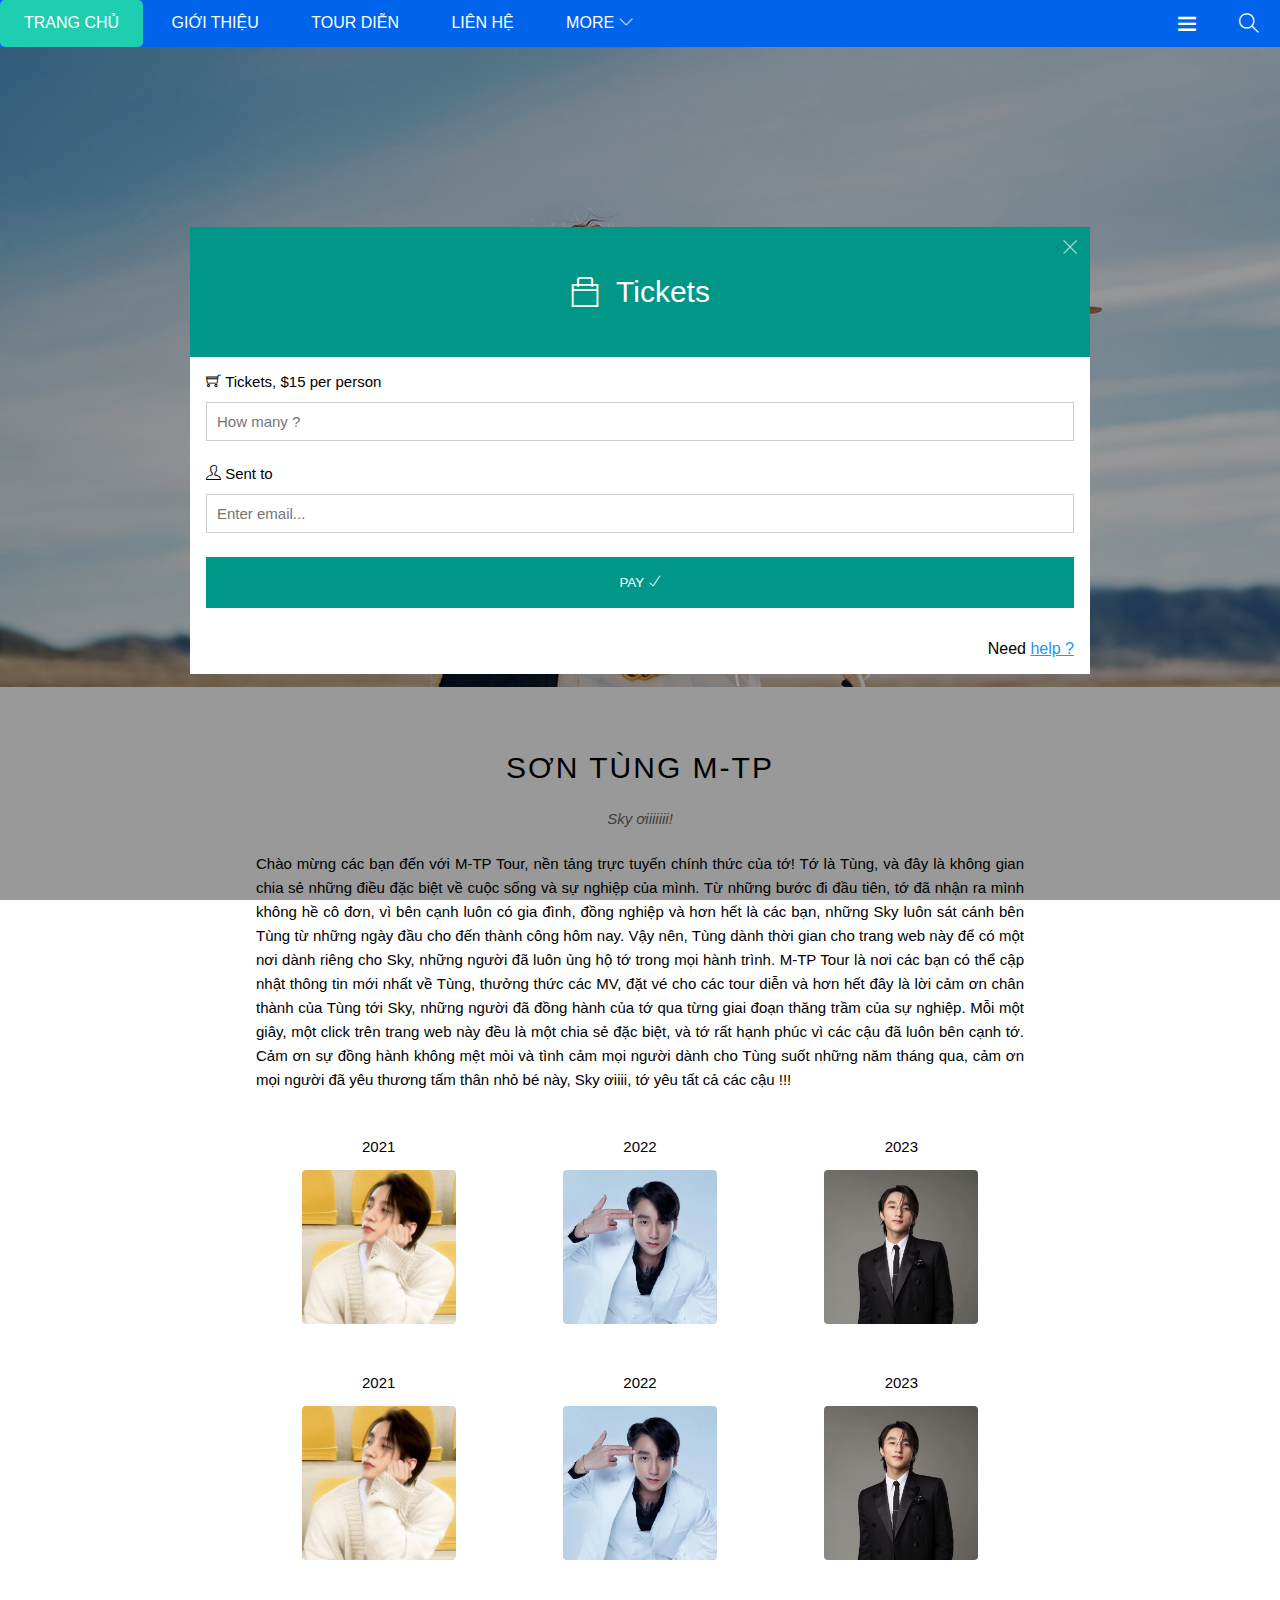
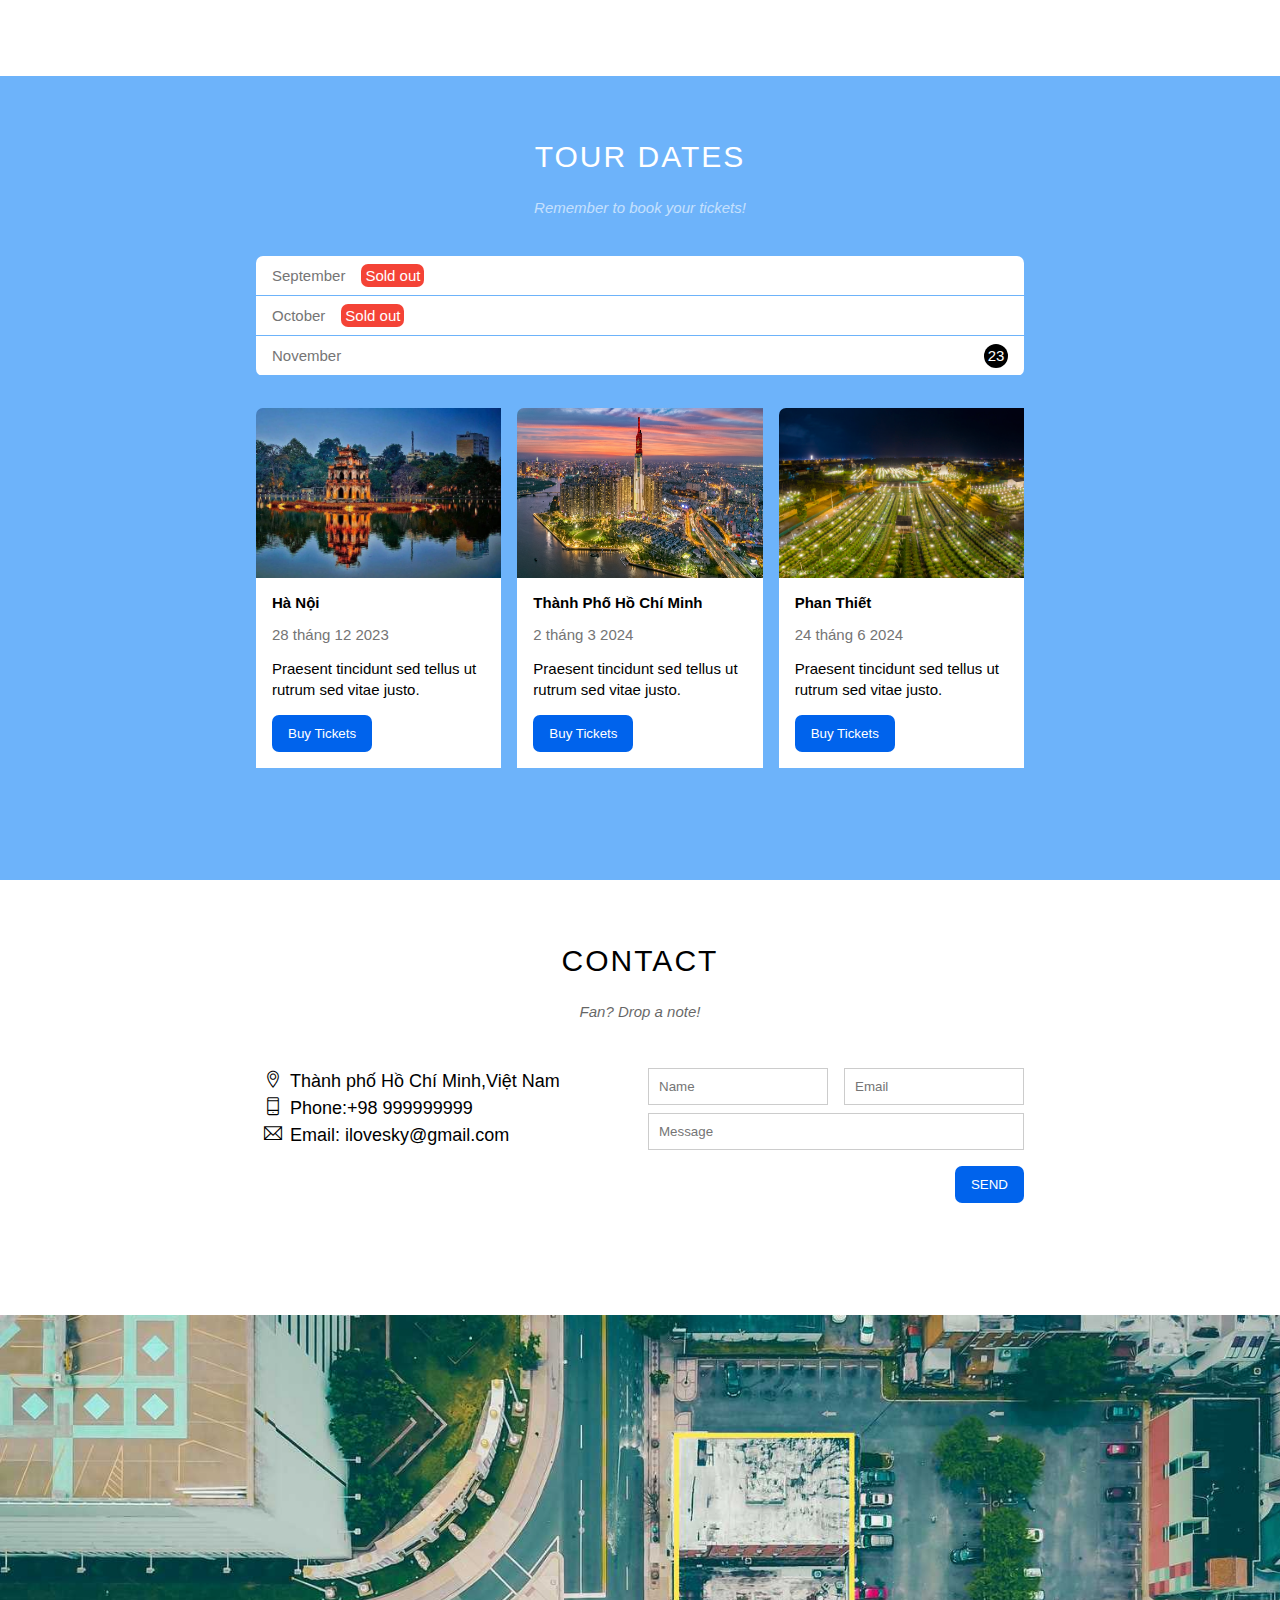
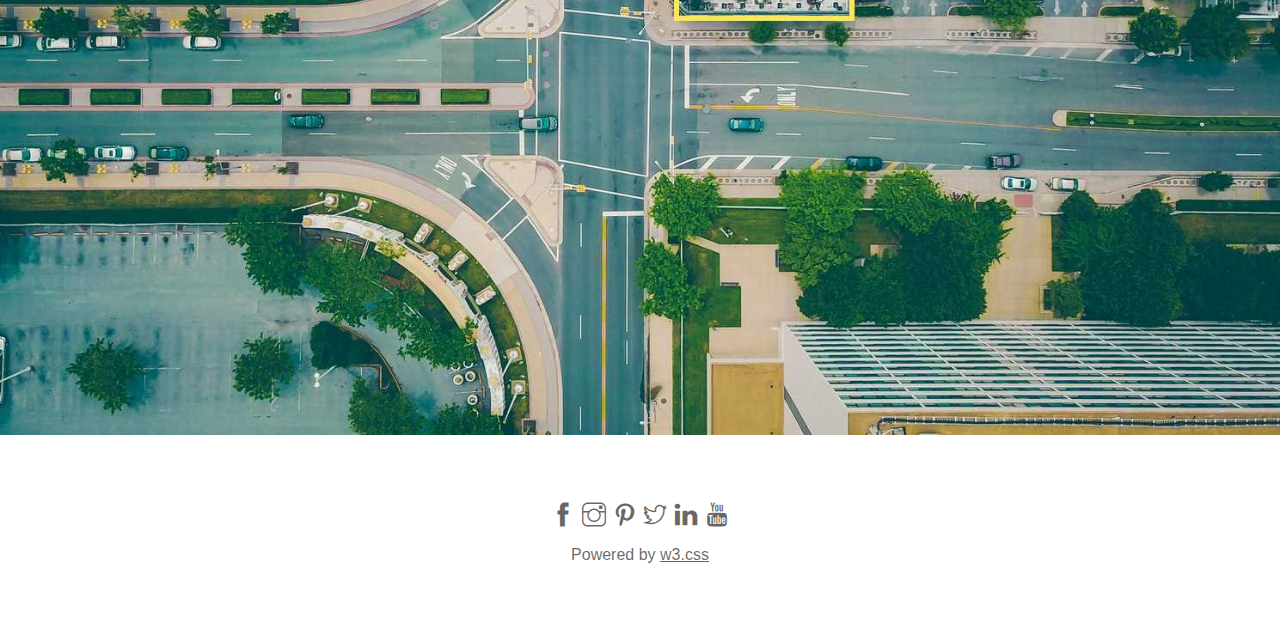
<file: M-TPTour/index.html>
<!DOCTYPE html>

 <!-- 
    Tips: Bôi đen + Ctrl D để chọn toàn bộ cụm, sau đó thay đổi 
    Create project base: ! + Tab
 -->
<html lang="en">
<head>
    <meta charset="UTF-8">
    <meta name="viewport" content="width=device-width, initial-scale=1.0">
    <title>M-TP Tour</title>
    <!-- Tạo icon trang web -->
    <link rel="icon" href="./assets/img/logo-Sơn-Tùng-M-TP-Entertainment-7-1.jpg" type="image/x-icon" />
    <!-- link:css + enter -->
    <link rel="stylesheet" href="./assets/css/style.css">
    <link rel="stylesheet" href="./assets/css/responsive.css">
    <link rel="stylesheet" href="./assets/fonts/themify-icons/themify-icons.css">
</head>
<body>
    <!-- 
        Tạo một thẻ div chứa toàn bộ trang web
        Cách viết tắt để tạo thẻ div: .tênclass + tab, #tênid + tab
     -->
    <div id="main">
        <!-- 
            Tạo 4 thành phần chính: header, slider, content, footer 
            Ctrl Shift L + Alt Shift mũi tên để chọn đồng loạt
        -->
        <div id="header">
            <!-- Tạo 5 thẻ li cùng id nav + a: ul#nav>li*5>a -->
            <!-- Begin navigation -->
            <ul id="nav">
                <li><a href="#">trang chủ</a></li>
                <li><a href="#band">giới thiệu</a></li>
                <li><a href="#tour">Tour diễn</a></li>
                <li><a href="#contact">liên hệ</a></li>
                <li>
                    <a href="">
                        More
                        <!-- Thêm icon down cho More -->
                        <i class="nav-arrow-down ti-angle-down"></i>
                    </a>
                    <!-- Tạo 3 thẻ li con của More -->
                    <ul class="subnav">
                        <li><a href="">Merchandise</a></li>
                        <li><a href="">Extras</a></li>
                        <li><a href="">Media</a></li>
                    </ul>
                </li>
            </ul>
            <!-- End navigation -->
            <!-- Begin search button -->
            <div class="search-btn">
                <i class="search-icon ti-search"></i>
            </div>
            <div class="mobile-menu-btn">
                <i class="menu-icon ti-menu">

                </i>
            </div>
            <!-- End search button -->
        </div>

        <div id="slider">
            <!-- Tạo text cho slider -->
            <div class="text-content">
                <h2 class="text-heading">Los Angeles</h2>
                <div class="text-description">We had the best time playing at Venice Beach!</div>
            </div>
        </div>

        <div id="content">
            <!-- About section -->
            <div id = "band" class="content-section">
                <h2 class="section-heading">SƠN TÙNG M-TP</h2>
                <p class="section-sub-heading">Sky ơiiiiiii!</p>
                <p class="about-text">Chào mừng các bạn đến với M-TP Tour, nền tảng trực tuyến chính thức của tớ! Tớ là Tùng, và đây là không gian chia sẻ những điều đặc biệt về cuộc sống và sự nghiệp của mình. Từ những bước đi đầu tiên, tớ đã nhận ra mình không hề cô đơn, vì bên cạnh luôn có gia đình, đồng nghiệp và hơn hết là các bạn, những Sky luôn sát cánh bên Tùng từ những ngày đầu cho đến thành công hôm nay. Vậy nên, Tùng dành thời gian cho trang web này để có một nơi dành riêng cho Sky, những người đã luôn ủng hộ tớ trong mọi hành trình. M-TP Tour là nơi các bạn có thể cập nhật thông tin mới nhất về Tùng, thưởng thức các MV, đặt vé cho các tour diễn và hơn hết đây là lời cảm ơn chân thành của Tùng tới Sky, những người đã đồng hành của tớ qua từng giai đoạn thăng trầm của sự nghiệp. Mỗi một giây, một click trên trang web này đều là một chia sẻ đặc biệt, và tớ rất hạnh phúc vì các cậu đã luôn bên cạnh tớ. Cảm ơn sự đồng hành không mệt mỏi và tình cảm mọi người dành cho Tùng suốt những năm tháng qua, cảm ơn mọi người đã yêu thương tấm thân nhỏ bé này, Sky ơiiii, tớ yêu tất cả các cậu !!!</p>
                <div class="row member-list">
                    <div class="col col-third text-center">
                        <p class="member-name">2021</p>
                        <img src="./assets/img/singer/173292019-315063713309362-6329146106221360649-n-00272556-1619793786.jpg" alt="" class="member-img">
                    </div>
                    <div class="col col-third text-center">
                        <p class="member-name">2022</p>
                        <img src="./assets/img/singer/ca-si-son-tung-mtp-4-16739441877612002597411-1673968383898-16739683840441210468120.jpg" alt="" class="member-img">
                    </div>
                    <div class="col col-third text-center">
                        <p class="member-name">2023</p>
                        <img src="./assets/img/singer/son-tung-mtp-1697273184168953378334.jpg" alt="" class="member-img">
                    </div>
                    <div class="clear"></div>
                </div>
                <div class="row member-list">
                    <div class="col col-third text-center">
                        <p class="member-name">2021</p>
                        <img src="./assets/img/singer/173292019-315063713309362-6329146106221360649-n-00272556-1619793786.jpg" alt="" class="member-img">
                    </div>
                    <div class="col col-third text-center">
                        <p class="member-name">2022</p>
                        <img src="./assets/img/singer/ca-si-son-tung-mtp-4-16739441877612002597411-1673968383898-16739683840441210468120.jpg" alt="" class="member-img">
                    </div>
                    <div class="col col-third text-center">
                        <p class="member-name">2023</p>
                        <img src="./assets/img/singer/son-tung-mtp-1697273184168953378334.jpg" alt="" class="member-img">
                    </div>
                    <div class="clear"></div>
                </div>
               
            </div>

            <!-- Tour section -->
            <div id = "tour" class="tour-section">
                <div class="content-section">
                    <h2 class="section-heading text-white">TOUR DATES</h2>
                    <p class="section-sub-heading text-white">Remember to book your tickets!</p>
                    <!-- Tickets -->
                    <ul class="ticket-list">
                        <li>September<span class="sold-out">Sold out</span></li>
                        <li>October<span class="sold-out">Sold out</span></li>
                        <li>November<span class="quantity">23</span></li>
                    </ul>   
                    <!-- Place -->
                    <div class="row places-list">
                        <div class="col col-third">
                            <img src="./assets/img/place/ho-hoan-kiem-2.jpg" alt="New York" class="place-img">
                            <div class="place-body">
                                <h3 class="place-heading">Hà Nội</h3>
                                <p class="place-time">28 tháng 12 2023</p>
                                <p class="place-desc">Praesent tincidunt sed tellus ut rutrum sed vitae justo.</p>
                                <button class="btn js-buy-ticket">Buy Tickets</button>
                            </div>
                        </div>

                        <div class="col col-third">
                            <img src="./assets/img/place/thanh-pho-thu-duc-tp-ho-chi-minh-41120.jpg" alt="New York" class="place-img">
                            <div class="place-body">
                                <h3 class="place-heading">Thành Phố Hồ Chí Minh</h3>
                                <p class="place-time">2 tháng 3 2024</p>
                                <p class="place-desc">Praesent tincidunt sed tellus ut rutrum sed vitae justo.</p>
                                <button class="btn js-buy-ticket">Buy Tickets</button>
                            </div>
                        </div>

                        <div class="col col-third">
                            <img src="./assets/img/place/la-ng-hoa-da-le-cha-nh-hue-te-t-vnexpress-1-1576329867.jpg" alt="New York" class="place-img">
                            <div class="place-body">
                                <h3 class="place-heading">Phan Thiết</h3>
                                <p class="place-time">24 tháng 6 2024</p>
                                <p class="place-desc">Praesent tincidunt sed tellus ut rutrum sed vitae justo.</p>
                                <button class="btn js-buy-ticket">Buy Tickets</button>
                            </div>
                        </div>
                        <!-- Su dung lop clear để ôm toàn bộ -->
                        <div class="clear"></div>
                    </div>
                </div>
            </div>
            
            <!-- Begin: Contact section -->
            <div id = "contact" class="content-section">
                <h2 class="section-heading">CONTACT</h2>
                <p class="section-sub-heading">Fan? Drop a note!</p>

                <div class="row contact-content">
                    <div class="col col-half contact-info">
                        <p><i class="ti-location-pin"></i>Thành phố Hồ Chí Minh,Việt Nam</p>
                        <p><i class="ti-mobile"></i>Phone:+98 999999999</p>
                        <p><i class="ti-email"></i>Email: ilovesky@gmail.com</p>
                    </div>
                    <div class="col col-half contact-form">
                        <form action="">
                            <div class="row">
                                <div class="col col-half">
                                    <input type="text" name="" placeholder="Name" required id="" class="form-control">
                                </div>
                                <div class="col col-half">
                                    <input type="email" name="" placeholder="Email" required id="" class="form-control">
                                </div>

                            </div>
                            <div class="row mt-8">
                                <div class="col col-full">
                                    <input type="text" name="" placeholder="Message" required id="" class="form-control">
                                </div>
                            </div>
                            <input class="btn pull-right mt-16" type="submit" value="SEND">
                        </form>
                    </div>
                </div>
            </div>
            <!-- End: Contact section -->
            <div class="map-section">
                <img src="./assets/img/map.jpg" alt="Map">
            </div>
        </div>

        <div id="footer">
            <div class="socials-list">
                <a href=""><i class = "ti-facebook"></i></a>
                <a href=""><i class = "ti-instagram"></i></a>
                <a href=""><i class = "ti-pinterest"></i></a>
                <a href=""><i class = "ti-twitter"></i></a>
                <a href=""><i class = "ti-linkedin"></i></a>
                <a href=""><i class = "ti-youtube"></i></a>
            </div>
            <p class="copyright">Powered by <a href="">w3.css</a></p>
        </div>

    </div>
    <div class="modal js-modal open">
        <div class="modal-container js-modal-container">
            <div class="modal-close js-modal-close">
                <i class="ti-close"></i>
            </div>
            <header class="modal-header">
                <i class="modal-heading-icon ti-bag"></i>
                Tickets
            </header>
            <div class="modal-body">
                <!-- for chỉ dùng với id để tiện cho user-->
                <label for="ticket-quantity" class="modal-label">
                    <i class="ti-shopping-cart"></i>
                    Tickets, $15 per person
                </label>
                <input id="ticket-quantity" type="text" class="modal-input" placeholder="How many ?">

                <label for="ticket-email" class="modal-label">
                    <i class="ti-user"></i>
                    Sent to
                </label>
                <input id="ticket-email" type="email" class="modal-input" placeholder="Enter email...">
                <button id="buy-tickets">
                    Pay <i class="ti-check"></i>
                </button>
            </div>
            <footer class="modal-footer">
                <p class="modal-help">Need <a href="">help ?</a></p>
            </footer>
        </div>
    </div>
    <!-- Xử lí modal -->
    <script>
        const buyBtns = document.querySelectorAll('.js-buy-ticket')
        const modal = document.querySelector('.js-modal')
        const modalClose = document.querySelector('.js-modal-close')
        const modalContainer = document.querySelector('.js-modal-container')
        function showBuyTicket(){
            // alert("Show")
            modal.classList.add('open')
        }
        function hideBuyTicket(){
            modal.classList.remove('open')
        }
        for (const buyBtn of buyBtns){
            buyBtn.addEventListener('click', showBuyTicket)
        }
        modalClose.addEventListener('click', hideBuyTicket)
        modal.addEventListener('click', hideBuyTicket)
        modalContainer.addEventListener('click', function(event){
            event.stopPropagation()
        })
    </script>
    
</body>
</html>
</file>
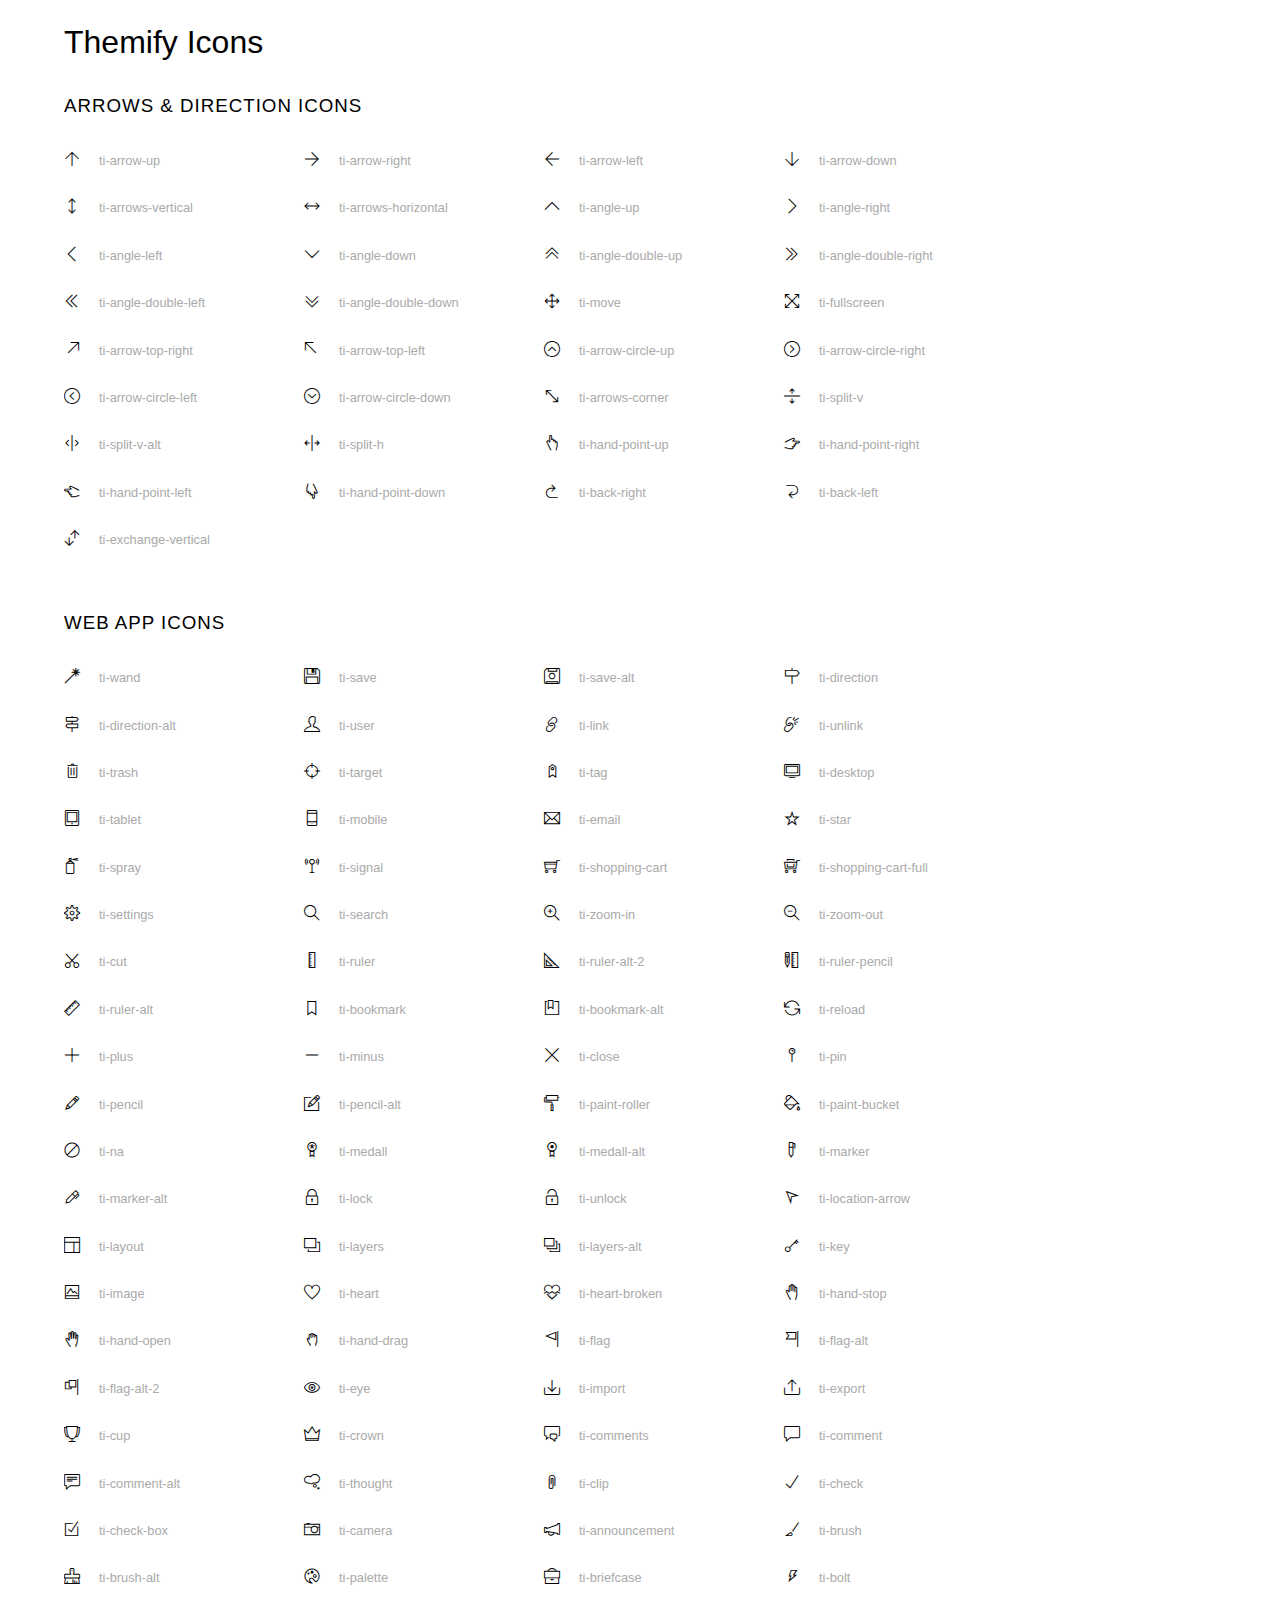
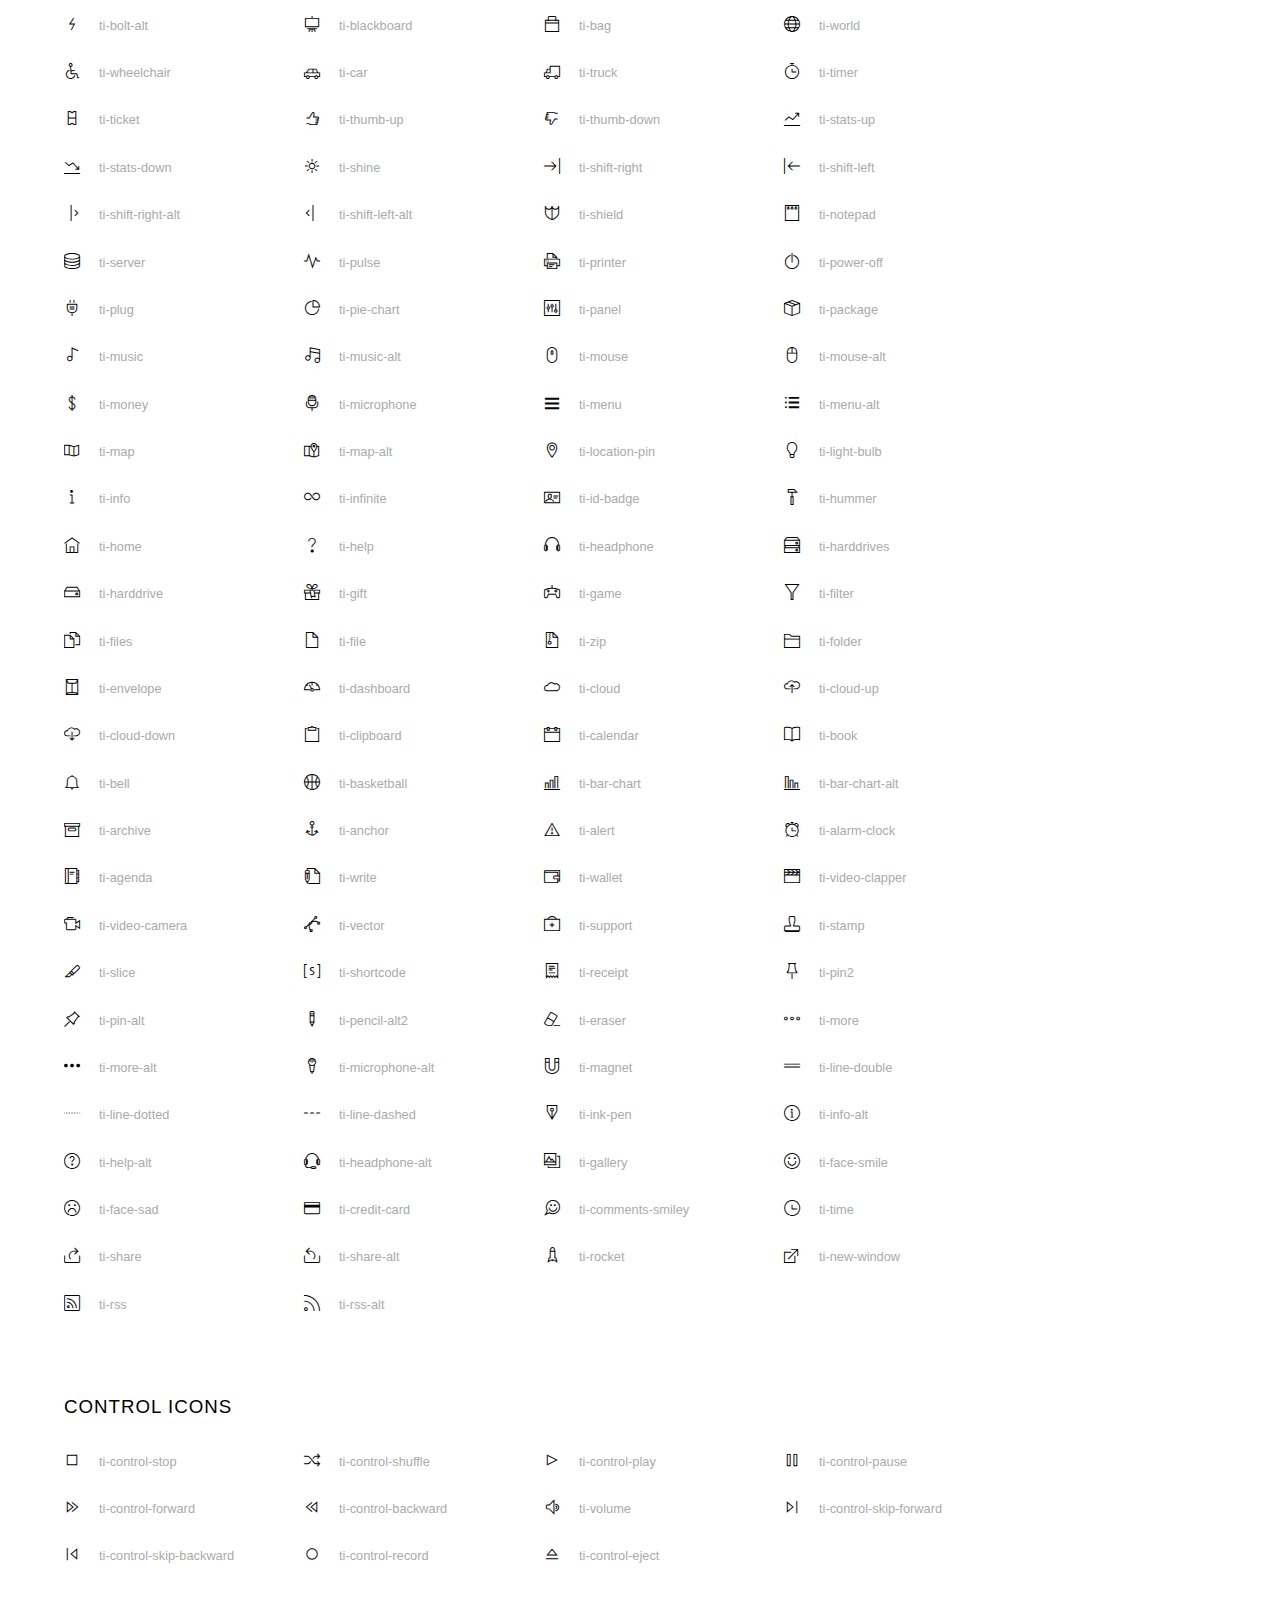
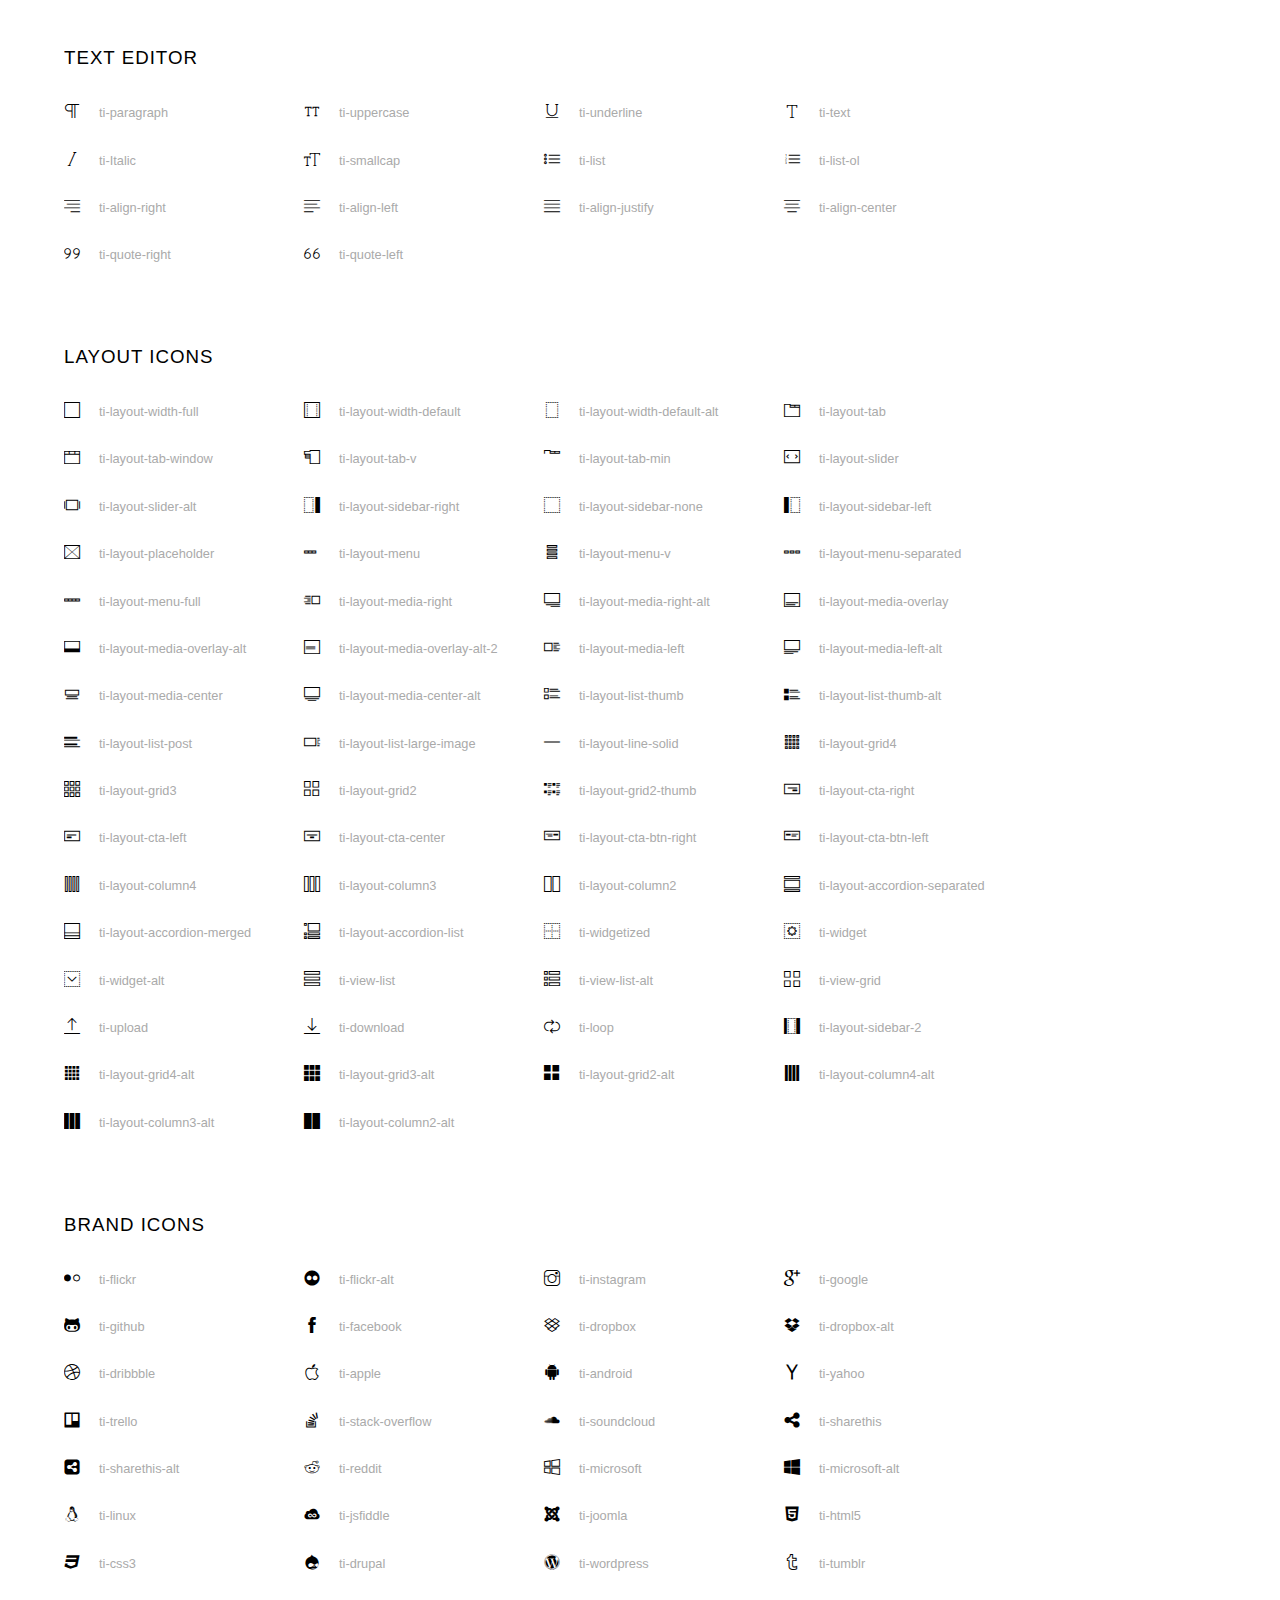
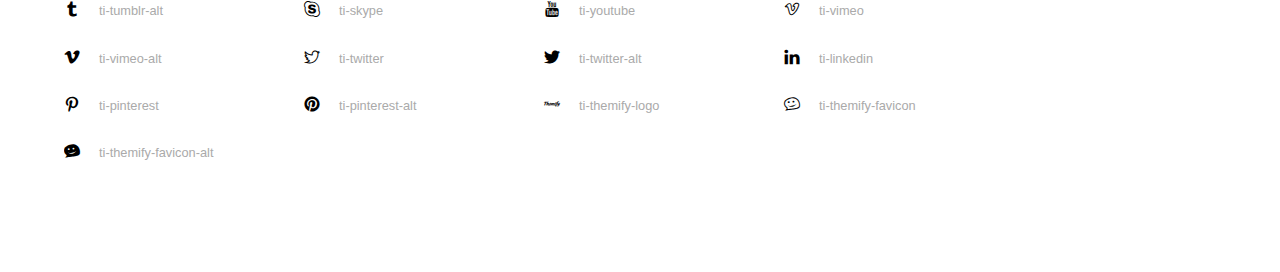
<file: M-TPTour/assets/fonts/themify-icons/index.html>
<!doctype html>
<html>
<head>
	<meta charset="utf-8">
	<title>Themify Icon Font</title>
	<meta name="viewport" content="width=device-width">
	<link rel="stylesheet" href="demo-files/demo.css">
	<link rel="stylesheet" href="themify-icons.css">
	<!--[if lt IE 8]><!-->
	<link rel="stylesheet" href="ie7/ie7.css">
	<!--<![endif]-->
</head>
<body>
	<h1>Themify Icons</h1>

	<div class="icon-section">

		<div class="icon-section">
			<h3>Arrows &amp; Direction Icons </h3>

			<div class="icon-container">
				<span class="ti-arrow-up"></span><span class="icon-name"> ti-arrow-up</span>
			</div>
			<div class="icon-container">
				<span class="ti-arrow-right"></span><span class="icon-name"> ti-arrow-right</span>
			</div>
			<div class="icon-container">
				<span class="ti-arrow-left"></span><span class="icon-name"> ti-arrow-left</span>
			</div>
			<div class="icon-container">
				<span class="ti-arrow-down"></span><span class="icon-name"> ti-arrow-down</span>
			</div>
			<div class="icon-container">
				<span class="ti-arrows-vertical"></span><span class="icon-name"> ti-arrows-vertical</span>
			</div>
			<div class="icon-container">
				<span class="ti-arrows-horizontal"></span><span class="icon-name"> ti-arrows-horizontal</span>
			</div>
			<div class="icon-container">
				<span class="ti-angle-up"></span><span class="icon-name"> ti-angle-up</span>
			</div>
			<div class="icon-container">
				<span class="ti-angle-right"></span><span class="icon-name"> ti-angle-right</span>
			</div>
			<div class="icon-container">
				<span class="ti-angle-left"></span><span class="icon-name"> ti-angle-left</span>
			</div>
			<div class="icon-container">
				<span class="ti-angle-down"></span><span class="icon-name"> ti-angle-down</span>
			</div>	
			<div class="icon-container">
				<span class="ti-angle-double-up"></span><span class="icon-name"> ti-angle-double-up</span>
			</div>
			<div class="icon-container">
				<span class="ti-angle-double-right"></span><span class="icon-name"> ti-angle-double-right</span>
			</div>
			<div class="icon-container">
				<span class="ti-angle-double-left"></span><span class="icon-name"> ti-angle-double-left</span>
			</div>
			<div class="icon-container">
				<span class="ti-angle-double-down"></span><span class="icon-name"> ti-angle-double-down</span>
			</div>					
			<div class="icon-container">
				<span class="ti-move"></span><span class="icon-name"> ti-move</span>
			</div>
			<div class="icon-container">
				<span class="ti-fullscreen"></span><span class="icon-name"> ti-fullscreen</span>
			</div>
			<div class="icon-container">
				<span class="ti-arrow-top-right"></span><span class="icon-name"> ti-arrow-top-right</span>
			</div>
			<div class="icon-container">
				<span class="ti-arrow-top-left"></span><span class="icon-name"> ti-arrow-top-left</span>
			</div>
			<div class="icon-container">
				<span class="ti-arrow-circle-up"></span><span class="icon-name"> ti-arrow-circle-up</span>
			</div>
			<div class="icon-container">
				<span class="ti-arrow-circle-right"></span><span class="icon-name"> ti-arrow-circle-right</span>
			</div>
			<div class="icon-container">
				<span class="ti-arrow-circle-left"></span><span class="icon-name"> ti-arrow-circle-left</span>
			</div>
			<div class="icon-container">
				<span class="ti-arrow-circle-down"></span><span class="icon-name"> ti-arrow-circle-down</span>
			</div>
			<div class="icon-container">
				<span class="ti-arrows-corner"></span><span class="icon-name"> ti-arrows-corner</span>
			</div>
			<div class="icon-container">
				<span class="ti-split-v"></span><span class="icon-name"> ti-split-v</span>
			</div>

			<div class="icon-container">
				<span class="ti-split-v-alt"></span><span class="icon-name"> ti-split-v-alt</span>
			</div>
			<div class="icon-container">
				<span class="ti-split-h"></span><span class="icon-name"> ti-split-h</span>
			</div>
			<div class="icon-container">
				<span class="ti-hand-point-up"></span><span class="icon-name"> ti-hand-point-up</span>
			</div>
			<div class="icon-container">
				<span class="ti-hand-point-right"></span><span class="icon-name"> ti-hand-point-right</span>
			</div>
			<div class="icon-container">
				<span class="ti-hand-point-left"></span><span class="icon-name"> ti-hand-point-left</span>
			</div>
			<div class="icon-container">
				<span class="ti-hand-point-down"></span><span class="icon-name"> ti-hand-point-down</span>
			</div>
			<div class="icon-container">
				<span class="ti-back-right"></span><span class="icon-name"> ti-back-right</span>
			</div>
			<div class="icon-container">
				<span class="ti-back-left"></span><span class="icon-name"> ti-back-left</span>
			</div>
			<div class="icon-container">
				<span class="ti-exchange-vertical"></span><span class="icon-name"> ti-exchange-vertical</span>
			</div>

		</div> <!-- Arrows Icons -->



		<h3>Web App Icons</h3>
		
		<div class="icon-section">

			<div class="icon-container">
				<span class="ti-wand"></span><span class="icon-name"> ti-wand</span>
			</div>
			<div class="icon-container">
				<span class="ti-save"></span><span class="icon-name"> ti-save</span>
			</div>
			<div class="icon-container">
				<span class="ti-save-alt"></span><span class="icon-name"> ti-save-alt</span>
			</div>

			<div class="icon-container">
				<span class="ti-direction"></span><span class="icon-name"> ti-direction</span>
			</div>
			<div class="icon-container">
				<span class="ti-direction-alt"></span><span class="icon-name"> ti-direction-alt</span>
			</div>
			<div class="icon-container">
				<span class="ti-user"></span><span class="icon-name"> ti-user</span>
			</div>
			<div class="icon-container">
				<span class="ti-link"></span><span class="icon-name"> ti-link</span>
			</div>
			<div class="icon-container">
				<span class="ti-unlink"></span><span class="icon-name"> ti-unlink</span>
			</div>
			<div class="icon-container">
				<span class="ti-trash"></span><span class="icon-name"> ti-trash</span>
			</div>
			<div class="icon-container">
				<span class="ti-target"></span><span class="icon-name"> ti-target</span>
			</div>
			<div class="icon-container">
				<span class="ti-tag"></span><span class="icon-name"> ti-tag</span>
			</div>
			<div class="icon-container">
				<span class="ti-desktop"></span><span class="icon-name"> ti-desktop</span>
			</div>
			<div class="icon-container">
				<span class="ti-tablet"></span><span class="icon-name"> ti-tablet</span>
			</div>
			<div class="icon-container">
				<span class="ti-mobile"></span><span class="icon-name"> ti-mobile</span>
			</div>
			<div class="icon-container">
				<span class="ti-email"></span><span class="icon-name"> ti-email</span>
			</div>	
			<div class="icon-container">
				<span class="ti-star"></span><span class="icon-name"> ti-star</span>
			</div>
			<div class="icon-container">
				<span class="ti-spray"></span><span class="icon-name"> ti-spray</span>
			</div>
			<div class="icon-container">
				<span class="ti-signal"></span><span class="icon-name"> ti-signal</span>
			</div>
			<div class="icon-container">
				<span class="ti-shopping-cart"></span><span class="icon-name"> ti-shopping-cart</span>
			</div>
			<div class="icon-container">
				<span class="ti-shopping-cart-full"></span><span class="icon-name"> ti-shopping-cart-full</span>
			</div>
			<div class="icon-container">
				<span class="ti-settings"></span><span class="icon-name"> ti-settings</span>
			</div>
			<div class="icon-container">
				<span class="ti-search"></span><span class="icon-name"> ti-search</span>
			</div>
			<div class="icon-container">
				<span class="ti-zoom-in"></span><span class="icon-name"> ti-zoom-in</span>
			</div>
			<div class="icon-container">
				<span class="ti-zoom-out"></span><span class="icon-name"> ti-zoom-out</span>
			</div>
			<div class="icon-container">
				<span class="ti-cut"></span><span class="icon-name"> ti-cut</span>
			</div>
			<div class="icon-container">
				<span class="ti-ruler"></span><span class="icon-name"> ti-ruler</span>
			</div>
			<div class="icon-container">
				<span class="ti-ruler-alt-2"></span><span class="icon-name"> ti-ruler-alt-2</span>
			</div>			
			<div class="icon-container">
				<span class="ti-ruler-pencil"></span><span class="icon-name"> ti-ruler-pencil</span>
			</div>
			<div class="icon-container">
				<span class="ti-ruler-alt"></span><span class="icon-name"> ti-ruler-alt</span>
			</div>
			<div class="icon-container">
				<span class="ti-bookmark"></span><span class="icon-name"> ti-bookmark</span>
			</div>
			<div class="icon-container">
				<span class="ti-bookmark-alt"></span><span class="icon-name"> ti-bookmark-alt</span>
			</div>
			<div class="icon-container">
				<span class="ti-reload"></span><span class="icon-name"> ti-reload</span>
			</div>
			<div class="icon-container">
				<span class="ti-plus"></span><span class="icon-name"> ti-plus</span>
			</div>
			<div class="icon-container">
				<span class="ti-minus"></span><span class="icon-name"> ti-minus</span>
			</div>
			<div class="icon-container">
				<span class="ti-close"></span><span class="icon-name"> ti-close</span>
			</div>			
			<div class="icon-container">
				<span class="ti-pin"></span><span class="icon-name"> ti-pin</span>
			</div>
			<div class="icon-container">
				<span class="ti-pencil"></span><span class="icon-name"> ti-pencil</span>
			</div>
					
		  	<div class="icon-container">
				<span class="ti-pencil-alt"></span><span class="icon-name"> ti-pencil-alt</span>
			</div>
			<div class="icon-container">
				<span class="ti-paint-roller"></span><span class="icon-name"> ti-paint-roller</span>
			</div>
			<div class="icon-container">
				<span class="ti-paint-bucket"></span><span class="icon-name"> ti-paint-bucket</span>
			</div>
			<div class="icon-container">
				<span class="ti-na"></span><span class="icon-name"> ti-na</span>
			</div>
			<div class="icon-container">
				<span class="ti-medall"></span><span class="icon-name"> ti-medall</span>
			</div>
			<div class="icon-container">
				<span class="ti-medall-alt"></span><span class="icon-name"> ti-medall-alt</span>
			</div>
			<div class="icon-container">
				<span class="ti-marker"></span><span class="icon-name"> ti-marker</span>
			</div>
			<div class="icon-container">
				<span class="ti-marker-alt"></span><span class="icon-name"> ti-marker-alt</span>
			</div>

			<div class="icon-container">
				<span class="ti-lock"></span><span class="icon-name"> ti-lock</span>
			</div>
			<div class="icon-container">
				<span class="ti-unlock"></span><span class="icon-name"> ti-unlock</span>
			</div>
			<div class="icon-container">
				<span class="ti-location-arrow"></span><span class="icon-name"> ti-location-arrow</span>
			</div>
			<div class="icon-container">
				<span class="ti-layout"></span><span class="icon-name"> ti-layout</span>
			</div>
			<div class="icon-container">
				<span class="ti-layers"></span><span class="icon-name"> ti-layers</span>
			</div>
			<div class="icon-container">
				<span class="ti-layers-alt"></span><span class="icon-name"> ti-layers-alt</span>
			</div>
			<div class="icon-container">
				<span class="ti-key"></span><span class="icon-name"> ti-key</span>
			</div>
			<div class="icon-container">
				<span class="ti-image"></span><span class="icon-name"> ti-image</span>
			</div>
			<div class="icon-container">
				<span class="ti-heart"></span><span class="icon-name"> ti-heart</span>
			</div>
			<div class="icon-container">
				<span class="ti-heart-broken"></span><span class="icon-name"> ti-heart-broken</span>
			</div>
			<div class="icon-container">
				<span class="ti-hand-stop"></span><span class="icon-name"> ti-hand-stop</span>
			</div>
			<div class="icon-container">
				<span class="ti-hand-open"></span><span class="icon-name"> ti-hand-open</span>
			</div>
			<div class="icon-container">
				<span class="ti-hand-drag"></span><span class="icon-name"> ti-hand-drag</span>
			</div>
			<div class="icon-container">
				<span class="ti-flag"></span><span class="icon-name"> ti-flag</span>
			</div>
			<div class="icon-container">
				<span class="ti-flag-alt"></span><span class="icon-name"> ti-flag-alt</span>
			</div>
			<div class="icon-container">
				<span class="ti-flag-alt-2"></span><span class="icon-name"> ti-flag-alt-2</span>
			</div>
			<div class="icon-container">
				<span class="ti-eye"></span><span class="icon-name"> ti-eye</span>
			</div>
			<div class="icon-container">
				<span class="ti-import"></span><span class="icon-name"> ti-import</span>
			</div>			
			<div class="icon-container">
				<span class="ti-export"></span><span class="icon-name"> ti-export</span>
			</div>
			<div class="icon-container">
				<span class="ti-cup"></span><span class="icon-name"> ti-cup</span>
			</div>
			<div class="icon-container">
				<span class="ti-crown"></span><span class="icon-name"> ti-crown</span>
			</div>
			<div class="icon-container">
				<span class="ti-comments"></span><span class="icon-name"> ti-comments</span>
			</div>
			<div class="icon-container">
				<span class="ti-comment"></span><span class="icon-name"> ti-comment</span>
			</div>
			<div class="icon-container">
				<span class="ti-comment-alt"></span><span class="icon-name"> ti-comment-alt</span>
			</div>
			<div class="icon-container">
				<span class="ti-thought"></span><span class="icon-name"> ti-thought</span>
			</div>			
			<div class="icon-container">
				<span class="ti-clip"></span><span class="icon-name"> ti-clip</span>
			</div>

			<div class="icon-container">
				<span class="ti-check"></span><span class="icon-name"> ti-check</span>
			</div>
			<div class="icon-container">
				<span class="ti-check-box"></span><span class="icon-name"> ti-check-box</span>
			</div>
			<div class="icon-container">
				<span class="ti-camera"></span><span class="icon-name"> ti-camera</span>
			</div>
			<div class="icon-container">
				<span class="ti-announcement"></span><span class="icon-name"> ti-announcement</span>
			</div>
			<div class="icon-container">
				<span class="ti-brush"></span><span class="icon-name"> ti-brush</span>
			</div>
			<div class="icon-container">
				<span class="ti-brush-alt"></span><span class="icon-name"> ti-brush-alt</span>
			</div>
			<div class="icon-container">
				<span class="ti-palette"></span><span class="icon-name"> ti-palette</span>
			</div>			
			<div class="icon-container">
				<span class="ti-briefcase"></span><span class="icon-name"> ti-briefcase</span>
			</div>
			<div class="icon-container">
				<span class="ti-bolt"></span><span class="icon-name"> ti-bolt</span>
			</div>
			<div class="icon-container">
				<span class="ti-bolt-alt"></span><span class="icon-name"> ti-bolt-alt</span>
			</div>
			<div class="icon-container">
				<span class="ti-blackboard"></span><span class="icon-name"> ti-blackboard</span>
			</div>
			<div class="icon-container">
				<span class="ti-bag"></span><span class="icon-name"> ti-bag</span>
			</div>
			<div class="icon-container">
				<span class="ti-world"></span><span class="icon-name"> ti-world</span>
			</div>
			<div class="icon-container">
				<span class="ti-wheelchair"></span><span class="icon-name"> ti-wheelchair</span>
			</div>
			<div class="icon-container">
				<span class="ti-car"></span><span class="icon-name"> ti-car</span>
			</div>
			<div class="icon-container">
				<span class="ti-truck"></span><span class="icon-name"> ti-truck</span>
			</div>
			<div class="icon-container">
				<span class="ti-timer"></span><span class="icon-name"> ti-timer</span>
			</div>
			<div class="icon-container">
				<span class="ti-ticket"></span><span class="icon-name"> ti-ticket</span>
			</div>
			<div class="icon-container">
				<span class="ti-thumb-up"></span><span class="icon-name"> ti-thumb-up</span>
			</div>
			<div class="icon-container">
				<span class="ti-thumb-down"></span><span class="icon-name"> ti-thumb-down</span>
			</div>

			<div class="icon-container">
				<span class="ti-stats-up"></span><span class="icon-name"> ti-stats-up</span>
			</div>
			<div class="icon-container">
				<span class="ti-stats-down"></span><span class="icon-name"> ti-stats-down</span>
			</div>
			<div class="icon-container">
				<span class="ti-shine"></span><span class="icon-name"> ti-shine</span>
			</div>
			<div class="icon-container">
				<span class="ti-shift-right"></span><span class="icon-name"> ti-shift-right</span>
			</div>
			<div class="icon-container">
				<span class="ti-shift-left"></span><span class="icon-name"> ti-shift-left</span>
			</div>

			<div class="icon-container">
				<span class="ti-shift-right-alt"></span><span class="icon-name"> ti-shift-right-alt</span>
			</div>
			<div class="icon-container">
				<span class="ti-shift-left-alt"></span><span class="icon-name"> ti-shift-left-alt</span>
			</div>
			<div class="icon-container">
				<span class="ti-shield"></span><span class="icon-name"> ti-shield</span>
			</div>
			<div class="icon-container">
				<span class="ti-notepad"></span><span class="icon-name"> ti-notepad</span>
			</div>
			<div class="icon-container">
				<span class="ti-server"></span><span class="icon-name"> ti-server</span>
			</div>

			<div class="icon-container">
				<span class="ti-pulse"></span><span class="icon-name"> ti-pulse</span>
			</div>
			<div class="icon-container">
				<span class="ti-printer"></span><span class="icon-name"> ti-printer</span>
			</div>
			<div class="icon-container">
				<span class="ti-power-off"></span><span class="icon-name"> ti-power-off</span>
			</div>
			<div class="icon-container">
				<span class="ti-plug"></span><span class="icon-name"> ti-plug</span>
			</div>
			<div class="icon-container">
				<span class="ti-pie-chart"></span><span class="icon-name"> ti-pie-chart</span>
			</div>

			<div class="icon-container">
				<span class="ti-panel"></span><span class="icon-name"> ti-panel</span>
			</div>
			<div class="icon-container">
				<span class="ti-package"></span><span class="icon-name"> ti-package</span>
			</div>
			<div class="icon-container">
				<span class="ti-music"></span><span class="icon-name"> ti-music</span>
			</div>
			<div class="icon-container">
				<span class="ti-music-alt"></span><span class="icon-name"> ti-music-alt</span>
			</div>
			<div class="icon-container">
				<span class="ti-mouse"></span><span class="icon-name"> ti-mouse</span>
			</div>
			<div class="icon-container">
				<span class="ti-mouse-alt"></span><span class="icon-name"> ti-mouse-alt</span>
			</div>
			<div class="icon-container">
				<span class="ti-money"></span><span class="icon-name"> ti-money</span>
			</div>
			<div class="icon-container">
				<span class="ti-microphone"></span><span class="icon-name"> ti-microphone</span>
			</div>
			<div class="icon-container">
				<span class="ti-menu"></span><span class="icon-name"> ti-menu</span>
			</div>
			<div class="icon-container">
				<span class="ti-menu-alt"></span><span class="icon-name"> ti-menu-alt</span>
			</div>
			<div class="icon-container">
				<span class="ti-map"></span><span class="icon-name"> ti-map</span>
			</div>
			<div class="icon-container">
				<span class="ti-map-alt"></span><span class="icon-name"> ti-map-alt</span>
			</div>

			<div class="icon-container">
				<span class="ti-location-pin"></span><span class="icon-name"> ti-location-pin</span>
			</div>

			<div class="icon-container">
				<span class="ti-light-bulb"></span><span class="icon-name"> ti-light-bulb</span>
			</div>
			<div class="icon-container">
				<span class="ti-info"></span><span class="icon-name"> ti-info</span>
			</div>
			<div class="icon-container">
				<span class="ti-infinite"></span><span class="icon-name"> ti-infinite</span>
			</div>
			<div class="icon-container">
				<span class="ti-id-badge"></span><span class="icon-name"> ti-id-badge</span>
			</div>
			<div class="icon-container">
				<span class="ti-hummer"></span><span class="icon-name"> ti-hummer</span>
			</div>
			<div class="icon-container">
				<span class="ti-home"></span><span class="icon-name"> ti-home</span>
			</div>
			<div class="icon-container">
				<span class="ti-help"></span><span class="icon-name"> ti-help</span>
			</div>
			<div class="icon-container">
				<span class="ti-headphone"></span><span class="icon-name"> ti-headphone</span>
			</div>
			<div class="icon-container">
				<span class="ti-harddrives"></span><span class="icon-name"> ti-harddrives</span>
			</div>
			<div class="icon-container">
				<span class="ti-harddrive"></span><span class="icon-name"> ti-harddrive</span>
			</div>
			<div class="icon-container">
				<span class="ti-gift"></span><span class="icon-name"> ti-gift</span>
			</div>
			<div class="icon-container">
				<span class="ti-game"></span><span class="icon-name"> ti-game</span>
			</div>
			<div class="icon-container">
				<span class="ti-filter"></span><span class="icon-name"> ti-filter</span>
			</div>
			<div class="icon-container">
				<span class="ti-files"></span><span class="icon-name"> ti-files</span>
			</div>
			<div class="icon-container">
				<span class="ti-file"></span><span class="icon-name"> ti-file</span>
			</div>
			<div class="icon-container">
				<span class="ti-zip"></span><span class="icon-name"> ti-zip</span>
			</div>
			<div class="icon-container">
				<span class="ti-folder"></span><span class="icon-name"> ti-folder</span>
			</div>			
			<div class="icon-container">
				<span class="ti-envelope"></span><span class="icon-name"> ti-envelope</span>
			</div>


			<div class="icon-container">
				<span class="ti-dashboard"></span><span class="icon-name"> ti-dashboard</span>
			</div>
			<div class="icon-container">
				<span class="ti-cloud"></span><span class="icon-name"> ti-cloud</span>
			</div>
			<div class="icon-container">
				<span class="ti-cloud-up"></span><span class="icon-name"> ti-cloud-up</span>
			</div>
			<div class="icon-container">
				<span class="ti-cloud-down"></span><span class="icon-name"> ti-cloud-down</span>
			</div>
			<div class="icon-container">
				<span class="ti-clipboard"></span><span class="icon-name"> ti-clipboard</span>
			</div>
			<div class="icon-container">
				<span class="ti-calendar"></span><span class="icon-name"> ti-calendar</span>
			</div>
			<div class="icon-container">
				<span class="ti-book"></span><span class="icon-name"> ti-book</span>
			</div>
			<div class="icon-container">
				<span class="ti-bell"></span><span class="icon-name"> ti-bell</span>
			</div>
			<div class="icon-container">
				<span class="ti-basketball"></span><span class="icon-name"> ti-basketball</span>
			</div>
			<div class="icon-container">
				<span class="ti-bar-chart"></span><span class="icon-name"> ti-bar-chart</span>
			</div>
			<div class="icon-container">
				<span class="ti-bar-chart-alt"></span><span class="icon-name"> ti-bar-chart-alt</span>
			</div>


			<div class="icon-container">
				<span class="ti-archive"></span><span class="icon-name"> ti-archive</span>
			</div>
			<div class="icon-container">
				<span class="ti-anchor"></span><span class="icon-name"> ti-anchor</span>
			</div>

			<div class="icon-container">
				<span class="ti-alert"></span><span class="icon-name"> ti-alert</span>
			</div>
			<div class="icon-container">
				<span class="ti-alarm-clock"></span><span class="icon-name"> ti-alarm-clock</span>
			</div>
			<div class="icon-container">
				<span class="ti-agenda"></span><span class="icon-name"> ti-agenda</span>
			</div>
			<div class="icon-container">
				<span class="ti-write"></span><span class="icon-name"> ti-write</span>
			</div>

			<div class="icon-container">
				<span class="ti-wallet"></span><span class="icon-name"> ti-wallet</span>
			</div>
			<div class="icon-container">
				<span class="ti-video-clapper"></span><span class="icon-name"> ti-video-clapper</span>
			</div>
			<div class="icon-container">
				<span class="ti-video-camera"></span><span class="icon-name"> ti-video-camera</span>
			</div>
			<div class="icon-container">
				<span class="ti-vector"></span><span class="icon-name"> ti-vector</span>
			</div>

			<div class="icon-container">
				<span class="ti-support"></span><span class="icon-name"> ti-support</span>
			</div>
			<div class="icon-container">
				<span class="ti-stamp"></span><span class="icon-name"> ti-stamp</span>
			</div>
			<div class="icon-container">
				<span class="ti-slice"></span><span class="icon-name"> ti-slice</span>
			</div>
			<div class="icon-container">
				<span class="ti-shortcode"></span><span class="icon-name"> ti-shortcode</span>
			</div>
			<div class="icon-container">
				<span class="ti-receipt"></span><span class="icon-name"> ti-receipt</span>
			</div>
			<div class="icon-container">
				<span class="ti-pin2"></span><span class="icon-name"> ti-pin2</span>
			</div>
			<div class="icon-container">
				<span class="ti-pin-alt"></span><span class="icon-name"> ti-pin-alt</span>
			</div>
			<div class="icon-container">
				<span class="ti-pencil-alt2"></span><span class="icon-name"> ti-pencil-alt2</span>
			</div>
			<div class="icon-container">
				<span class="ti-eraser"></span><span class="icon-name"> ti-eraser</span>
			</div>			
			<div class="icon-container">
				<span class="ti-more"></span><span class="icon-name"> ti-more</span>
			</div>
			<div class="icon-container">
				<span class="ti-more-alt"></span><span class="icon-name"> ti-more-alt</span>
			</div>
			<div class="icon-container">
				<span class="ti-microphone-alt"></span><span class="icon-name"> ti-microphone-alt</span>
			</div>
			<div class="icon-container">
				<span class="ti-magnet"></span><span class="icon-name"> ti-magnet</span>
			</div>
			<div class="icon-container">
				<span class="ti-line-double"></span><span class="icon-name"> ti-line-double</span>
			</div>
			<div class="icon-container">
				<span class="ti-line-dotted"></span><span class="icon-name"> ti-line-dotted</span>
			</div>
			<div class="icon-container">
				<span class="ti-line-dashed"></span><span class="icon-name"> ti-line-dashed</span>
			</div>

			<div class="icon-container">
				<span class="ti-ink-pen"></span><span class="icon-name"> ti-ink-pen</span>
			</div>
			<div class="icon-container">
				<span class="ti-info-alt"></span><span class="icon-name"> ti-info-alt</span>
			</div>
			<div class="icon-container">
				<span class="ti-help-alt"></span><span class="icon-name"> ti-help-alt</span>
			</div>
			<div class="icon-container">
				<span class="ti-headphone-alt"></span><span class="icon-name"> ti-headphone-alt</span>
			</div>

			<div class="icon-container">
				<span class="ti-gallery"></span><span class="icon-name"> ti-gallery</span>
			</div>
			<div class="icon-container">
				<span class="ti-face-smile"></span><span class="icon-name"> ti-face-smile</span>
			</div>
			<div class="icon-container">
				<span class="ti-face-sad"></span><span class="icon-name"> ti-face-sad</span>
			</div>
			<div class="icon-container">
				<span class="ti-credit-card"></span><span class="icon-name"> ti-credit-card</span>
			</div>
			<div class="icon-container">
				<span class="ti-comments-smiley"></span><span class="icon-name"> ti-comments-smiley</span>
			</div>
			<div class="icon-container">
				<span class="ti-time"></span><span class="icon-name"> ti-time</span>
			</div>
			<div class="icon-container">
				<span class="ti-share"></span><span class="icon-name"> ti-share</span>
			</div>
			<div class="icon-container">
				<span class="ti-share-alt"></span><span class="icon-name"> ti-share-alt</span>
			</div>
			<div class="icon-container">
				<span class="ti-rocket"></span><span class="icon-name"> ti-rocket</span>
			</div>

			<div class="icon-container">
				<span class="ti-new-window"></span><span class="icon-name"> ti-new-window</span>
			</div>

			<div class="icon-container">
				<span class="ti-rss"></span><span class="icon-name"> ti-rss</span>
			</div>

			<div class="icon-container">
				<span class="ti-rss-alt"></span><span class="icon-name"> ti-rss-alt</span>
			</div>
			
		</div><!-- Web App Icons -->


		<div class="icon-section">
			<h3>Control Icons</h3>
			<div class="icon-container">
				<span class="ti-control-stop"></span><span class="icon-name"> ti-control-stop</span>
			</div>
			<div class="icon-container">
				<span class="ti-control-shuffle"></span><span class="icon-name"> ti-control-shuffle</span>
			</div>
			<div class="icon-container">
				<span class="ti-control-play"></span><span class="icon-name"> ti-control-play</span>
			</div>
			<div class="icon-container">
				<span class="ti-control-pause"></span><span class="icon-name"> ti-control-pause</span>
			</div>
			<div class="icon-container">
				<span class="ti-control-forward"></span><span class="icon-name"> ti-control-forward</span>
			</div>
			<div class="icon-container">
				<span class="ti-control-backward"></span><span class="icon-name"> ti-control-backward</span>
			</div>	
			<div class="icon-container">
				<span class="ti-volume"></span><span class="icon-name"> ti-volume</span>
			</div>
			<div class="icon-container">
				<span class="ti-control-skip-forward"></span><span class="icon-name"> ti-control-skip-forward</span>
			</div>
			<div class="icon-container">
				<span class="ti-control-skip-backward"></span><span class="icon-name"> ti-control-skip-backward</span>
			</div>
			<div class="icon-container">
				<span class="ti-control-record"></span><span class="icon-name"> ti-control-record</span>
			</div>
			<div class="icon-container">
				<span class="ti-control-eject"></span><span class="icon-name"> ti-control-eject</span>
			</div>			
		</div> <!-- Control Icons -->


		<div class="icon-section">
			<h3>Text Editor</h3>

			<div class="icon-container">
				<span class="ti-paragraph"></span><span class="icon-name"> ti-paragraph</span>
			</div>
			<div class="icon-container">
				<span class="ti-uppercase"></span><span class="icon-name"> ti-uppercase</span>
			</div>

			<div class="icon-container">
				<span class="ti-underline"></span><span class="icon-name"> ti-underline</span>
			</div>
			<div class="icon-container">
				<span class="ti-text"></span><span class="icon-name"> ti-text</span>
			</div>
			<div class="icon-container">
				<span class="ti-Italic"></span><span class="icon-name"> ti-Italic</span>
			</div>
			<div class="icon-container">
				<span class="ti-smallcap"></span><span class="icon-name"> ti-smallcap</span>
			</div>
			<div class="icon-container">
				<span class="ti-list"></span><span class="icon-name"> ti-list</span>
			</div>
			<div class="icon-container">
				<span class="ti-list-ol"></span><span class="icon-name"> ti-list-ol</span>
			</div>
			<div class="icon-container">
				<span class="ti-align-right"></span><span class="icon-name"> ti-align-right</span>
			</div>
			<div class="icon-container">
				<span class="ti-align-left"></span><span class="icon-name"> ti-align-left</span>
			</div>
			<div class="icon-container">
				<span class="ti-align-justify"></span><span class="icon-name"> ti-align-justify</span>
			</div>
			<div class="icon-container">
				<span class="ti-align-center"></span><span class="icon-name"> ti-align-center</span>
			</div>
			<div class="icon-container">
				<span class="ti-quote-right"></span><span class="icon-name"> ti-quote-right</span>
			</div>
			<div class="icon-container">
				<span class="ti-quote-left"></span><span class="icon-name"> ti-quote-left</span>
			</div>

		</div> <!-- Text Editor -->



		<div class="icon-section">
			<h3>Layout Icons</h3>
			<div class="icon-container">
				<span class="ti-layout-width-full"></span><span class="icon-name"> ti-layout-width-full</span>
			</div>
			<div class="icon-container">
				<span class="ti-layout-width-default"></span><span class="icon-name"> ti-layout-width-default</span>
			</div>
			<div class="icon-container">
				<span class="ti-layout-width-default-alt"></span><span class="icon-name"> ti-layout-width-default-alt</span>
			</div>
			<div class="icon-container">
				<span class="ti-layout-tab"></span><span class="icon-name"> ti-layout-tab</span>
			</div>
			<div class="icon-container">
				<span class="ti-layout-tab-window"></span><span class="icon-name"> ti-layout-tab-window</span>
			</div>
			<div class="icon-container">
				<span class="ti-layout-tab-v"></span><span class="icon-name"> ti-layout-tab-v</span>
			</div>
			<div class="icon-container">
				<span class="ti-layout-tab-min"></span><span class="icon-name"> ti-layout-tab-min</span>
			</div>
			<div class="icon-container">
				<span class="ti-layout-slider"></span><span class="icon-name"> ti-layout-slider</span>
			</div>
			<div class="icon-container">
				<span class="ti-layout-slider-alt"></span><span class="icon-name"> ti-layout-slider-alt</span>
			</div>
			<div class="icon-container">
				<span class="ti-layout-sidebar-right"></span><span class="icon-name"> ti-layout-sidebar-right</span>
			</div>
			<div class="icon-container">
				<span class="ti-layout-sidebar-none"></span><span class="icon-name"> ti-layout-sidebar-none</span>
			</div>
			<div class="icon-container">
				<span class="ti-layout-sidebar-left"></span><span class="icon-name"> ti-layout-sidebar-left</span>
			</div>
			<div class="icon-container">
				<span class="ti-layout-placeholder"></span><span class="icon-name"> ti-layout-placeholder</span>
			</div>
			<div class="icon-container">
				<span class="ti-layout-menu"></span><span class="icon-name"> ti-layout-menu</span>
			</div>
			<div class="icon-container">
				<span class="ti-layout-menu-v"></span><span class="icon-name"> ti-layout-menu-v</span>
			</div>
			<div class="icon-container">
				<span class="ti-layout-menu-separated"></span><span class="icon-name"> ti-layout-menu-separated</span>
			</div>
			<div class="icon-container">
				<span class="ti-layout-menu-full"></span><span class="icon-name"> ti-layout-menu-full</span>
			</div>
			<div class="icon-container">
				<span class="ti-layout-media-right"></span><span class="icon-name"> ti-layout-media-right</span>
			</div>
			<div class="icon-container">
				<span class="ti-layout-media-right-alt"></span><span class="icon-name"> ti-layout-media-right-alt</span>
			</div>
			<div class="icon-container">
				<span class="ti-layout-media-overlay"></span><span class="icon-name"> ti-layout-media-overlay</span>
			</div>
			<div class="icon-container">
				<span class="ti-layout-media-overlay-alt"></span><span class="icon-name"> ti-layout-media-overlay-alt</span>
			</div>
			<div class="icon-container">
				<span class="ti-layout-media-overlay-alt-2"></span><span class="icon-name"> ti-layout-media-overlay-alt-2</span>
			</div>
			<div class="icon-container">
				<span class="ti-layout-media-left"></span><span class="icon-name"> ti-layout-media-left</span>
			</div>
			<div class="icon-container">
				<span class="ti-layout-media-left-alt"></span><span class="icon-name"> ti-layout-media-left-alt</span>
			</div>
			<div class="icon-container">
				<span class="ti-layout-media-center"></span><span class="icon-name"> ti-layout-media-center</span>
			</div>
			<div class="icon-container">
				<span class="ti-layout-media-center-alt"></span><span class="icon-name"> ti-layout-media-center-alt</span>
			</div>
			<div class="icon-container">
				<span class="ti-layout-list-thumb"></span><span class="icon-name"> ti-layout-list-thumb</span>
			</div>
			<div class="icon-container">
				<span class="ti-layout-list-thumb-alt"></span><span class="icon-name"> ti-layout-list-thumb-alt</span>
			</div>
			<div class="icon-container">
				<span class="ti-layout-list-post"></span><span class="icon-name"> ti-layout-list-post</span>
			</div>
			<div class="icon-container">
				<span class="ti-layout-list-large-image"></span><span class="icon-name"> ti-layout-list-large-image</span>
			</div>
			<div class="icon-container">
				<span class="ti-layout-line-solid"></span><span class="icon-name"> ti-layout-line-solid</span>
			</div>
			<div class="icon-container">
				<span class="ti-layout-grid4"></span><span class="icon-name"> ti-layout-grid4</span>
			</div>
			<div class="icon-container">
				<span class="ti-layout-grid3"></span><span class="icon-name"> ti-layout-grid3</span>
			</div>
			<div class="icon-container">
				<span class="ti-layout-grid2"></span><span class="icon-name"> ti-layout-grid2</span>
			</div>
			<div class="icon-container">
				<span class="ti-layout-grid2-thumb"></span><span class="icon-name"> ti-layout-grid2-thumb</span>
			</div>
			<div class="icon-container">
				<span class="ti-layout-cta-right"></span><span class="icon-name"> ti-layout-cta-right</span>
			</div>
			<div class="icon-container">
				<span class="ti-layout-cta-left"></span><span class="icon-name"> ti-layout-cta-left</span>
			</div>
			<div class="icon-container">
				<span class="ti-layout-cta-center"></span><span class="icon-name"> ti-layout-cta-center</span>
			</div>
			<div class="icon-container">
				<span class="ti-layout-cta-btn-right"></span><span class="icon-name"> ti-layout-cta-btn-right</span>
			</div>
			<div class="icon-container">
				<span class="ti-layout-cta-btn-left"></span><span class="icon-name"> ti-layout-cta-btn-left</span>
			</div>
			<div class="icon-container">
				<span class="ti-layout-column4"></span><span class="icon-name"> ti-layout-column4</span>
			</div>
			<div class="icon-container">
				<span class="ti-layout-column3"></span><span class="icon-name"> ti-layout-column3</span>
			</div>
			<div class="icon-container">
				<span class="ti-layout-column2"></span><span class="icon-name"> ti-layout-column2</span>
			</div>
			<div class="icon-container">
				<span class="ti-layout-accordion-separated"></span><span class="icon-name"> ti-layout-accordion-separated</span>
			</div>
			<div class="icon-container">
				<span class="ti-layout-accordion-merged"></span><span class="icon-name"> ti-layout-accordion-merged</span>
			</div>
			<div class="icon-container">
				<span class="ti-layout-accordion-list"></span><span class="icon-name"> ti-layout-accordion-list</span>
			</div>
			<div class="icon-container">
				<span class="ti-widgetized"></span><span class="icon-name"> ti-widgetized</span>
			</div>
			<div class="icon-container">
				<span class="ti-widget"></span><span class="icon-name"> ti-widget</span>
			</div>
			<div class="icon-container">
				<span class="ti-widget-alt"></span><span class="icon-name"> ti-widget-alt</span>
			</div>
			<div class="icon-container">
				<span class="ti-view-list"></span><span class="icon-name"> ti-view-list</span>
			</div>
			<div class="icon-container">
				<span class="ti-view-list-alt"></span><span class="icon-name"> ti-view-list-alt</span>
			</div>
			<div class="icon-container">
				<span class="ti-view-grid"></span><span class="icon-name"> ti-view-grid</span>
			</div>
			<div class="icon-container">
				<span class="ti-upload"></span><span class="icon-name"> ti-upload</span>
			</div>
			<div class="icon-container">
				<span class="ti-download"></span><span class="icon-name"> ti-download</span>
			</div>	
			<div class="icon-container">
				<span class="ti-loop"></span><span class="icon-name"> ti-loop</span>
			</div>
			<div class="icon-container">
				<span class="ti-layout-sidebar-2"></span><span class="icon-name"> ti-layout-sidebar-2</span>
			</div>
			<div class="icon-container">
				<span class="ti-layout-grid4-alt"></span><span class="icon-name"> ti-layout-grid4-alt</span>
			</div>
			<div class="icon-container">
				<span class="ti-layout-grid3-alt"></span><span class="icon-name"> ti-layout-grid3-alt</span>
			</div>
			<div class="icon-container">
				<span class="ti-layout-grid2-alt"></span><span class="icon-name"> ti-layout-grid2-alt</span>
			</div>
			<div class="icon-container">
				<span class="ti-layout-column4-alt"></span><span class="icon-name"> ti-layout-column4-alt</span>
			</div>
			<div class="icon-container">
				<span class="ti-layout-column3-alt"></span><span class="icon-name"> ti-layout-column3-alt</span>
			</div>
			<div class="icon-container">
				<span class="ti-layout-column2-alt"></span><span class="icon-name"> ti-layout-column2-alt</span>
			</div>		


		</div> <!-- Layout Icons -->


		<div class="icon-section">
			<h3>Brand Icons</h3>

			<div class="icon-container">
				<span class="ti-flickr"></span><span class="icon-name"> ti-flickr</span>
			</div>
			<div class="icon-container">
				<span class="ti-flickr-alt"></span><span class="icon-name"> ti-flickr-alt</span>
			</div>			
			<div class="icon-container">
				<span class="ti-instagram"></span><span class="icon-name"> ti-instagram</span>
			</div>
			<div class="icon-container">
				<span class="ti-google"></span><span class="icon-name"> ti-google</span>
			</div>
			<div class="icon-container">
				<span class="ti-github"></span><span class="icon-name"> ti-github</span>
			</div>

			<div class="icon-container">
				<span class="ti-facebook"></span><span class="icon-name"> ti-facebook</span>
			</div>
			<div class="icon-container">
				<span class="ti-dropbox"></span><span class="icon-name"> ti-dropbox</span>
			</div>
			<div class="icon-container">
				<span class="ti-dropbox-alt"></span><span class="icon-name"> ti-dropbox-alt</span>
			</div>
			<div class="icon-container">
				<span class="ti-dribbble"></span><span class="icon-name"> ti-dribbble</span>
			</div>
			<div class="icon-container">
				<span class="ti-apple"></span><span class="icon-name"> ti-apple</span>
			</div>
			<div class="icon-container">
				<span class="ti-android"></span><span class="icon-name"> ti-android</span>
			</div>
			<div class="icon-container">
				<span class="ti-yahoo"></span><span class="icon-name"> ti-yahoo</span>
			</div>
			<div class="icon-container">
				<span class="ti-trello"></span><span class="icon-name"> ti-trello</span>
			</div>
			<div class="icon-container">
				<span class="ti-stack-overflow"></span><span class="icon-name"> ti-stack-overflow</span>
			</div>
			<div class="icon-container">
				<span class="ti-soundcloud"></span><span class="icon-name"> ti-soundcloud</span>
			</div>
			<div class="icon-container">
				<span class="ti-sharethis"></span><span class="icon-name"> ti-sharethis</span>
			</div>
			<div class="icon-container">
				<span class="ti-sharethis-alt"></span><span class="icon-name"> ti-sharethis-alt</span>
			</div>
			<div class="icon-container">
				<span class="ti-reddit"></span><span class="icon-name"> ti-reddit</span>
			</div>

			<div class="icon-container">
				<span class="ti-microsoft"></span><span class="icon-name"> ti-microsoft</span>
			</div>
			<div class="icon-container">
				<span class="ti-microsoft-alt"></span><span class="icon-name"> ti-microsoft-alt</span>
			</div>
			<div class="icon-container">
				<span class="ti-linux"></span><span class="icon-name"> ti-linux</span>
			</div>
			<div class="icon-container">
				<span class="ti-jsfiddle"></span><span class="icon-name"> ti-jsfiddle</span>
			</div>
			<div class="icon-container">
				<span class="ti-joomla"></span><span class="icon-name"> ti-joomla</span>
			</div>
			<div class="icon-container">
				<span class="ti-html5"></span><span class="icon-name"> ti-html5</span>
			</div>
			<div class="icon-container">
				<span class="ti-css3"></span><span class="icon-name"> ti-css3</span>
			</div>	
			<div class="icon-container">
				<span class="ti-drupal"></span><span class="icon-name"> ti-drupal</span>
			</div>
			<div class="icon-container">
				<span class="ti-wordpress"></span><span class="icon-name"> ti-wordpress</span>
			</div>		
			<div class="icon-container">
				<span class="ti-tumblr"></span><span class="icon-name"> ti-tumblr</span>
			</div>
			<div class="icon-container">
				<span class="ti-tumblr-alt"></span><span class="icon-name"> ti-tumblr-alt</span>
			</div>
			<div class="icon-container">
				<span class="ti-skype"></span><span class="icon-name"> ti-skype</span>
			</div>
			<div class="icon-container">
				<span class="ti-youtube"></span><span class="icon-name"> ti-youtube</span>
			</div>
			<div class="icon-container">
				<span class="ti-vimeo"></span><span class="icon-name"> ti-vimeo</span>
			</div>
			<div class="icon-container">
				<span class="ti-vimeo-alt"></span><span class="icon-name"> ti-vimeo-alt</span>
			</div>			
			<div class="icon-container">
				<span class="ti-twitter"></span><span class="icon-name"> ti-twitter</span>
			</div>
			<div class="icon-container">
				<span class="ti-twitter-alt"></span><span class="icon-name"> ti-twitter-alt</span>
			</div>
			<div class="icon-container">
				<span class="ti-linkedin"></span><span class="icon-name"> ti-linkedin</span>
			</div>
			<div class="icon-container">
				<span class="ti-pinterest"></span><span class="icon-name"> ti-pinterest</span>
			</div>

			<div class="icon-container">
				<span class="ti-pinterest-alt"></span><span class="icon-name"> ti-pinterest-alt</span>
			</div>
			<div class="icon-container">
				<span class="ti-themify-logo"></span><span class="icon-name"> ti-themify-logo</span>
			</div>
			<div class="icon-container">
				<span class="ti-themify-favicon"></span><span class="icon-name"> ti-themify-favicon</span>
			</div>
			<div class="icon-container">
				<span class="ti-themify-favicon-alt"></span><span class="icon-name"> ti-themify-favicon-alt</span>
			</div>

		</div> <!-- brand Icons -->

	</div>

</body>
</html>
</file>
<file: M-TPTour/assets/css/style.css>
/* 
    - Giữ Alt + Nhấn chuột để chọn đồng loạt
    - Những câu hỏi trước khi làm: Vị trí, Kích thước, Màu sắc, Kiểu dáng
    - Nguyên tắc: 
    1. Từ ngoài vào trong
    2. Từ trên xuống dưới 
    3. Tổng quan đến chi tiết
 */
*{
    /* kiểu viết tắt Emmet. VD: p + tab, m + tab */
    /* 
    Reset CSS:
    Dùng "*" để selector lên all; loại bỏ padding;
    loại bỏ tính toán kích thước
    */
    padding: 0;
    margin: 0;
    box-sizing: border-box;
}
html{
    scroll-behavior: smooth;
    /* Set font chữ cho các thẻ có chữ (!= với set ở "*") */
    font-family: Helvetica, Arial, sans-serif;
}
#main{
    /* reponsive */
    overflow: hidden;
}

/* Trong bai team section */ 
/* Common: Tạo các kiểu chung và thừa kế */

.clear {
    clear: both;
}
.text-white {
    color: #fff !important;
}
.text-center{
    text-align: center !important;
}
.pull-right {
    float: right !important;
}
.btn{
    color: #fff;
    background-color: #0063ec;
    text-decoration: none;
    padding: 11px 16px;
    margin-top: 15px;
    /* Đưa về inline block để không đè lên */
    display: inline-block;
    border: none;
    border-radius: 7px;
}
.btn:hover{
    color: #fff;
    background-color: #1eceb1;
    cursor: pointer;
}
.mt-8{
    margin-top: 8px !important;
}
.mt-16{
    margin-top: 16px !important;
}
.row{
    margin-left: -8px;
    margin-right: -8px;
}
/* Tạo element giả */
.row::after{
    content: "";
    display: block;
    clear: both;
}
.col {
    float: left;
    padding-left: 8px;
    padding-right: 8px;
}
.col-third{
    width: 33.3333%;
}

.col-full{
    width: 100%;
}
.col-half{ 
    width: 50%;
}
#header{
    /* Đặt và set vị trí position */
    position: fixed;
    top: 0px;
    left: 0px;
    right: 0px;
    /* Lấy kích thước chiều cao, màu sắc (chiều rộng = trình duyệt) */
    height: 46.5px;
    background-color: #0063ec;
    z-index: 1;
    overflow: hidden;
}
#nav {
    /* Chỉnh kích thước nav ngắn lại chừa chỗ cho search */
    display: inline-block;
}
#nav, .subnav{
    list-style-type: none;
}
#nav > li {
    display: inline-block;
}
#nav li{
    /* Hiển thị các thẻ con của nav thành hàng ngang */
    position: relative;
}
#nav > li > a {
    color: #fff;
    text-transform: uppercase;
}
#nav li a{
    /* Css cho các thẻ a con li con nav */
    /* Màu chữ trắng */
    /* Bỏ gạch chân */
    text-decoration: none;
    /* Tăng chiều cao chữ = với chiều cao header */
    line-height: 46.5px;
    /* padding trái phải 24px */
    padding: 0 24px;
    /* Chỉnh thành inline block để có thể ăn theo kích thước
    của thẻ line height để có thể hover */
    display: block;
}
/* css hover cho thẻ a cấp 1 cấp 2 */
#nav > li:hover > a, #nav .subnav li:hover {
    color: #fff;
    background-color: #1eceb1; 
    border-radius: 5px;
}
/* Hiển thị subnav khi hover vào li */
#nav li:hover .subnav {
    display: block;
}
/* #nav li:hover a { */
    /* hover thẻ li con của nav, con của li được hover */
    /* color: #000; */
    /* background-color: #ccc; */
/* } */
#nav .subnav{
    /* Ẩn đi subnav con của nav */
    display: none;
    position: absolute;
    top: 100%;
    left: 0;
    min-width: 160px;
    background-color: #fff;
    /* Tạo viền thẻ con */
    box-shadow: 0 0 10px rgba(0, 0, 0, 0.3) ;
}
#nav .subnav a {
    color: #000;
    padding: 0 12px;
    line-height: 38px;
}
#nav .nav-arrow-down {
    /* Chỉnh kích thước icon down*/
    font-size: 14px;
}
#header .mobile-menu-btn,
#header .search-btn {
    /* Thêm thuộc tính float để mất kế thừa chiều ngang của div */
    float: right;
    /* Thêm khoảng đệm tạo vị trí đúng cho icon */
    padding: 0 21px;
}
#header .search-btn:hover{
    /* Di chuột vào search đổi màu đỏ */
    background-color: #f44336;
    /* Di chuột đổi thành bàn tay */
    cursor: pointer;
} 
#header .mobile-menu-btn:hover{
    background-color: #1eceb1;
}
#header .mobile-menu-btn:hover .menu-icon{
    color: #fff;
}
#header .menu-icon,
#header .search-icon {
    /* Chỉnh màu, kích thước, vị trí cho search */
    color: #fff;
    font-size: 20px;
    line-height: 46.5px;
}
#slider{
    margin-top: 46.5px;
    padding-top: 50%;
    background: url(/M-TPTour/assets/img/slider/1561998291-510-sontunghaytraochoanh1-1561993640-width1500height1000.jpg) top center / cover no-repeat;
}
#slider .text-content{
    /* right: 0;
    left: 0; */
    /* Set vị trí cho text content */
    position: absolute;
    bottom: 47px;
    color: #fff;
    width: 100%;
    /* left: 50%;
    transform: translateX(-50%); */
    /* Căn giữa */
    text-align: center;
}

#slider .text-heading{
    /* Giảm độ dày: từ 100 - 700 */
    font-weight: 500;
    font-size: 24px;
}

#slider .text-description{
    font-size: 15px;
    margin-top: 25px;
}

#content{

}
#content .content-section {
    /* Chỉnh khoảng cách, căn giữa con content section */
    width: 800px;
    /* reponsive */
    max-width: 100%;
    padding: 64px 0 112px;
    margin-left: auto;
    margin-right: auto;
    /* reponsive */
    padding-left: 16px;
    padding-right: 16px;
}
#content .section-heading {
    /* Chỉnh cho section heading */
    font-size: 30px;
    text-align: center;
    font-weight: 500;
    /* Khoảng cách các kí tự của chữ */
    letter-spacing: 2px;
}
#content .section-sub-heading{
    /* Điều chỉnh cho slogan */
    font-size: 15px;
    text-align: center;
    /* Khoảng cách giữa subHead với sectionHead */
    margin-top: 25px;
    /* Chỉnh chữ nghiêng */
    font-style: italic;
    /* opacity: độ mờ từ 0 đến 1 */
    opacity: 0.6;

}
#content .about-text{
    margin-top: 25px;
    font-size: 15px;
    /* justify căn đều hai bên */
    text-align: justify;
    /* chỉnh độ cao của dòng: Eng 1.4, Vie 1.6 */
    line-height: 1.6;
}
#content .member-list {
    padding-top: 46px;
}

#content .member-name {
    font-size: 15px;
}
#content .member-img {
    margin-top: 15px;
    width: 154px;
    /* Bo goc */
    border-radius: 4px;
}
/* Tour section */
.tour-section {
    background-color: #6db3fa;
}
.ticket-list {
    /* Bo dau cham cua the ul */
    list-style: none;
    background-color: #fff;
    margin-top: 40px;
    border-radius: 7px;
}
.ticket-list li{
    color: #757575;
    font-size: 15px;
    padding: 11px 16px;
    /* Tao vien */
    border-bottom: 1px solid #6db3fa;
}
.ticket-list .sold-out{
    background-color: #f44336;
    color: #fff;
    /* Tao do day */
    padding: 3px 4px;
    /* Khoang cach voi chu */
    margin-left: 16px;
    border-radius: 7px;
}
.ticket-list .quantity{
    /* Co float thi se mang tinh chat block */
    float: right;
    width: 24px;
    height: 24px;
    background-color: #000;
    color: #fff;
    border-radius: 50%;
    text-align: center;
    line-height: 24px;
    /* Keo len tren */
    margin-top: -3px;
}
/* Places */
.places-list{
    /* Kĩ thuật tạo viền đều boostrap
    margin: 32px -8px 48px; */
    margin-top: 32px;
}

.place-img{
    /* Chinh kich thuoc bang the chua no */
    width: 100%;
    height: 170px;
    /* Chuyen display từ inline thành block */
    display: block;
    border-top-left-radius: 7px;
}
.place-img:hover{
    opacity: 0.7;
}

.place-body{
    font-size: 15px;
    padding: 16px;
    background-color: #fff;
}

.place-heading{
    font-size: 15px;
    font-weight: 600;
}

.place-time{
    margin-top: 15px;
    color: #757575;
}

.place-desc{
    margin-top: 15px;
    line-height: 1.4;
}

/* Contact form */
.contact-content{
    margin-top: 48px;
}
.contact-info{
    font-size: 18px;
    line-height: 1.5;
}
.contact-info i[class*="ti-"]{
    display: inline;
    width: 30px; 
}
.contact-info i[class*="ti-"]{
    padding: 8px;
}
.contact-form{
    font-size: 15px;
}
.contact-form .form-control{
    padding: 10px;
    border: 1px solid #ccc;
    width: 100%;
}

/* Map section */
.map-section img{
    width: 100%;
}
#footer{
    padding: 64px 16px;
    text-align: center;
}
#footer .socials-list{
    font-size: 24px;
}
#footer .socials-list a{
    color: rgba(0, 0, 0, 0.6);
    text-decoration: none;
}
#footer .socials-list a:hover{
    color: rgba(0, 0, 0, 0.4);
    
}
#footer .copyright{
    margin-top: 15px;
    color: rgba(0, 0, 0, 0.6);
}
#footer .copyright a{
    color: rgba(0, 0, 0, 0.6);
}
.modal{
    position: fixed;
    top: 0;
    bottom: 0;
    right: 0;
    left: 0;
    background: rgba(0, 0, 0, 0.4);
    align-items: center;
    justify-content: center;
    display: none;
}
.modal.open{
    display: flex;
}
.modal-container{
    background: #fff;
    width: 900px;
    max-width: calc(100 - 32px);
    min-height: 200px;
    position: relative;
    animation: modalFadeIn ease 0.6s;
}
.modal-header {
    background: #009688;
    height: 130px;
    display: flex;
    align-items: center;
    justify-content: center;
    font-size: 30px;
    color: #fff;
}
.modal-heading-icon {
    margin-right: 16px;
}
/* close button */
.modal-close {
    position: absolute;
    top: 0;
    right: 0;
    color: #fff;
    padding: 12px;
    cursor: pointer;
    opacity: 0.7;
}
.modal-close:hover{
    opacity: 1;
}
.modal-body {
    padding: 16px;
}
.modal-label {
    display: block;
    font-size: 15px;
    margin-bottom: 12px;
}
.modal-input {
    border: 1px solid #ccc;
    width: 100%;
    padding: 10px;
    font-size: 15px;
    margin-bottom: 24px;
}
#buy-tickets:hover{
    opacity: 0.9;
}
#buy-tickets{
    background: #009688;
    /* Bỏ boder của button */
    border: none;
    color: #fff;
    width: 100%;
    /* Viết hoa */
    text-transform: uppercase;
    padding: 18px;
    cursor: pointer;
}
.modal-footer {
    padding: 16px;
    text-align: right;
}
.modal-footer a {
    color: #2196F3;
}
/* Tạo keyframe animation */
@keyframes modalFadeIn{
    from {
        opacity: 0;
        transform: translateY(-140px);
    }to{
        opacity: 1;
        transform: translateY(0);
    }
}
</file>
<file: M-TPTour/assets/css/responsive.css>
/* PC */
@media (min-width: 1024px){

}
/* Tablet */
@media (min-width: 740px) and (max-width: 1023px){

}
/*  Mobile */
@media (max-width: 740px) {
    #nav > li {
        display: block;
    }
    #header .search-btn {
        display: none;
    }
}
</file>
<file: M-TPTour/assets/fonts/themify-icons/themify-icons.css>
@font-face {
	font-family: 'themify';
	src:url('fonts/themify.eot?-fvbane');
	src:url('fonts/themify.eot?#iefix-fvbane') format('embedded-opentype'),
		url('fonts/themify.woff?-fvbane') format('woff'),
		url('fonts/themify.ttf?-fvbane') format('truetype'),
		url('fonts/themify.svg?-fvbane#themify') format('svg');
	font-weight: normal;
	font-style: normal;
}

[class^="ti-"], [class*=" ti-"] {
	font-family: 'themify';
	speak: none;
	font-style: normal;
	font-weight: normal;
	font-variant: normal;
	text-transform: none;
	line-height: 1;

	/* Better Font Rendering =========== */
	-webkit-font-smoothing: antialiased;
	-moz-osx-font-smoothing: grayscale;
}

.ti-wand:before {
	content: "\e600";
}
.ti-volume:before {
	content: "\e601";
}
.ti-user:before {
	content: "\e602";
}
.ti-unlock:before {
	content: "\e603";
}
.ti-unlink:before {
	content: "\e604";
}
.ti-trash:before {
	content: "\e605";
}
.ti-thought:before {
	content: "\e606";
}
.ti-target:before {
	content: "\e607";
}
.ti-tag:before {
	content: "\e608";
}
.ti-tablet:before {
	content: "\e609";
}
.ti-star:before {
	content: "\e60a";
}
.ti-spray:before {
	content: "\e60b";
}
.ti-signal:before {
	content: "\e60c";
}
.ti-shopping-cart:before {
	content: "\e60d";
}
.ti-shopping-cart-full:before {
	content: "\e60e";
}
.ti-settings:before {
	content: "\e60f";
}
.ti-search:before {
	content: "\e610";
}
.ti-zoom-in:before {
	content: "\e611";
}
.ti-zoom-out:before {
	content: "\e612";
}
.ti-cut:before {
	content: "\e613";
}
.ti-ruler:before {
	content: "\e614";
}
.ti-ruler-pencil:before {
	content: "\e615";
}
.ti-ruler-alt:before {
	content: "\e616";
}
.ti-bookmark:before {
	content: "\e617";
}
.ti-bookmark-alt:before {
	content: "\e618";
}
.ti-reload:before {
	content: "\e619";
}
.ti-plus:before {
	content: "\e61a";
}
.ti-pin:before {
	content: "\e61b";
}
.ti-pencil:before {
	content: "\e61c";
}
.ti-pencil-alt:before {
	content: "\e61d";
}
.ti-paint-roller:before {
	content: "\e61e";
}
.ti-paint-bucket:before {
	content: "\e61f";
}
.ti-na:before {
	content: "\e620";
}
.ti-mobile:before {
	content: "\e621";
}
.ti-minus:before {
	content: "\e622";
}
.ti-medall:before {
	content: "\e623";
}
.ti-medall-alt:before {
	content: "\e624";
}
.ti-marker:before {
	content: "\e625";
}
.ti-marker-alt:before {
	content: "\e626";
}
.ti-arrow-up:before {
	content: "\e627";
}
.ti-arrow-right:before {
	content: "\e628";
}
.ti-arrow-left:before {
	content: "\e629";
}
.ti-arrow-down:before {
	content: "\e62a";
}
.ti-lock:before {
	content: "\e62b";
}
.ti-location-arrow:before {
	content: "\e62c";
}
.ti-link:before {
	content: "\e62d";
}
.ti-layout:before {
	content: "\e62e";
}
.ti-layers:before {
	content: "\e62f";
}
.ti-layers-alt:before {
	content: "\e630";
}
.ti-key:before {
	content: "\e631";
}
.ti-import:before {
	content: "\e632";
}
.ti-image:before {
	content: "\e633";
}
.ti-heart:before {
	content: "\e634";
}
.ti-heart-broken:before {
	content: "\e635";
}
.ti-hand-stop:before {
	content: "\e636";
}
.ti-hand-open:before {
	content: "\e637";
}
.ti-hand-drag:before {
	content: "\e638";
}
.ti-folder:before {
	content: "\e639";
}
.ti-flag:before {
	content: "\e63a";
}
.ti-flag-alt:before {
	content: "\e63b";
}
.ti-flag-alt-2:before {
	content: "\e63c";
}
.ti-eye:before {
	content: "\e63d";
}
.ti-export:before {
	content: "\e63e";
}
.ti-exchange-vertical:before {
	content: "\e63f";
}
.ti-desktop:before {
	content: "\e640";
}
.ti-cup:before {
	content: "\e641";
}
.ti-crown:before {
	content: "\e642";
}
.ti-comments:before {
	content: "\e643";
}
.ti-comment:before {
	content: "\e644";
}
.ti-comment-alt:before {
	content: "\e645";
}
.ti-close:before {
	content: "\e646";
}
.ti-clip:before {
	content: "\e647";
}
.ti-angle-up:before {
	content: "\e648";
}
.ti-angle-right:before {
	content: "\e649";
}
.ti-angle-left:before {
	content: "\e64a";
}
.ti-angle-down:before {
	content: "\e64b";
}
.ti-check:before {
	content: "\e64c";
}
.ti-check-box:before {
	content: "\e64d";
}
.ti-camera:before {
	content: "\e64e";
}
.ti-announcement:before {
	content: "\e64f";
}
.ti-brush:before {
	content: "\e650";
}
.ti-briefcase:before {
	content: "\e651";
}
.ti-bolt:before {
	content: "\e652";
}
.ti-bolt-alt:before {
	content: "\e653";
}
.ti-blackboard:before {
	content: "\e654";
}
.ti-bag:before {
	content: "\e655";
}
.ti-move:before {
	content: "\e656";
}
.ti-arrows-vertical:before {
	content: "\e657";
}
.ti-arrows-horizontal:before {
	content: "\e658";
}
.ti-fullscreen:before {
	content: "\e659";
}
.ti-arrow-top-right:before {
	content: "\e65a";
}
.ti-arrow-top-left:before {
	content: "\e65b";
}
.ti-arrow-circle-up:before {
	content: "\e65c";
}
.ti-arrow-circle-right:before {
	content: "\e65d";
}
.ti-arrow-circle-left:before {
	content: "\e65e";
}
.ti-arrow-circle-down:before {
	content: "\e65f";
}
.ti-angle-double-up:before {
	content: "\e660";
}
.ti-angle-double-right:before {
	content: "\e661";
}
.ti-angle-double-left:before {
	content: "\e662";
}
.ti-angle-double-down:before {
	content: "\e663";
}
.ti-zip:before {
	content: "\e664";
}
.ti-world:before {
	content: "\e665";
}
.ti-wheelchair:before {
	content: "\e666";
}
.ti-view-list:before {
	content: "\e667";
}
.ti-view-list-alt:before {
	content: "\e668";
}
.ti-view-grid:before {
	content: "\e669";
}
.ti-uppercase:before {
	content: "\e66a";
}
.ti-upload:before {
	content: "\e66b";
}
.ti-underline:before {
	content: "\e66c";
}
.ti-truck:before {
	content: "\e66d";
}
.ti-timer:before {
	content: "\e66e";
}
.ti-ticket:before {
	content: "\e66f";
}
.ti-thumb-up:before {
	content: "\e670";
}
.ti-thumb-down:before {
	content: "\e671";
}
.ti-text:before {
	content: "\e672";
}
.ti-stats-up:before {
	content: "\e673";
}
.ti-stats-down:before {
	content: "\e674";
}
.ti-split-v:before {
	content: "\e675";
}
.ti-split-h:before {
	content: "\e676";
}
.ti-smallcap:before {
	content: "\e677";
}
.ti-shine:before {
	content: "\e678";
}
.ti-shift-right:before {
	content: "\e679";
}
.ti-shift-left:before {
	content: "\e67a";
}
.ti-shield:before {
	content: "\e67b";
}
.ti-notepad:before {
	content: "\e67c";
}
.ti-server:before {
	content: "\e67d";
}
.ti-quote-right:before {
	content: "\e67e";
}
.ti-quote-left:before {
	content: "\e67f";
}
.ti-pulse:before {
	content: "\e680";
}
.ti-printer:before {
	content: "\e681";
}
.ti-power-off:before {
	content: "\e682";
}
.ti-plug:before {
	content: "\e683";
}
.ti-pie-chart:before {
	content: "\e684";
}
.ti-paragraph:before {
	content: "\e685";
}
.ti-panel:before {
	content: "\e686";
}
.ti-package:before {
	content: "\e687";
}
.ti-music:before {
	content: "\e688";
}
.ti-music-alt:before {
	content: "\e689";
}
.ti-mouse:before {
	content: "\e68a";
}
.ti-mouse-alt:before {
	content: "\e68b";
}
.ti-money:before {
	content: "\e68c";
}
.ti-microphone:before {
	content: "\e68d";
}
.ti-menu:before {
	content: "\e68e";
}
.ti-menu-alt:before {
	content: "\e68f";
}
.ti-map:before {
	content: "\e690";
}
.ti-map-alt:before {
	content: "\e691";
}
.ti-loop:before {
	content: "\e692";
}
.ti-location-pin:before {
	content: "\e693";
}
.ti-list:before {
	content: "\e694";
}
.ti-light-bulb:before {
	content: "\e695";
}
.ti-Italic:before {
	content: "\e696";
}
.ti-info:before {
	content: "\e697";
}
.ti-infinite:before {
	content: "\e698";
}
.ti-id-badge:before {
	content: "\e699";
}
.ti-hummer:before {
	content: "\e69a";
}
.ti-home:before {
	content: "\e69b";
}
.ti-help:before {
	content: "\e69c";
}
.ti-headphone:before {
	content: "\e69d";
}
.ti-harddrives:before {
	content: "\e69e";
}
.ti-harddrive:before {
	content: "\e69f";
}
.ti-gift:before {
	content: "\e6a0";
}
.ti-game:before {
	content: "\e6a1";
}
.ti-filter:before {
	content: "\e6a2";
}
.ti-files:before {
	content: "\e6a3";
}
.ti-file:before {
	content: "\e6a4";
}
.ti-eraser:before {
	content: "\e6a5";
}
.ti-envelope:before {
	content: "\e6a6";
}
.ti-download:before {
	content: "\e6a7";
}
.ti-direction:before {
	content: "\e6a8";
}
.ti-direction-alt:before {
	content: "\e6a9";
}
.ti-dashboard:before {
	content: "\e6aa";
}
.ti-control-stop:before {
	content: "\e6ab";
}
.ti-control-shuffle:before {
	content: "\e6ac";
}
.ti-control-play:before {
	content: "\e6ad";
}
.ti-control-pause:before {
	content: "\e6ae";
}
.ti-control-forward:before {
	content: "\e6af";
}
.ti-control-backward:before {
	content: "\e6b0";
}
.ti-cloud:before {
	content: "\e6b1";
}
.ti-cloud-up:before {
	content: "\e6b2";
}
.ti-cloud-down:before {
	content: "\e6b3";
}
.ti-clipboard:before {
	content: "\e6b4";
}
.ti-car:before {
	content: "\e6b5";
}
.ti-calendar:before {
	content: "\e6b6";
}
.ti-book:before {
	content: "\e6b7";
}
.ti-bell:before {
	content: "\e6b8";
}
.ti-basketball:before {
	content: "\e6b9";
}
.ti-bar-chart:before {
	content: "\e6ba";
}
.ti-bar-chart-alt:before {
	content: "\e6bb";
}
.ti-back-right:before {
	content: "\e6bc";
}
.ti-back-left:before {
	content: "\e6bd";
}
.ti-arrows-corner:before {
	content: "\e6be";
}
.ti-archive:before {
	content: "\e6bf";
}
.ti-anchor:before {
	content: "\e6c0";
}
.ti-align-right:before {
	content: "\e6c1";
}
.ti-align-left:before {
	content: "\e6c2";
}
.ti-align-justify:before {
	content: "\e6c3";
}
.ti-align-center:before {
	content: "\e6c4";
}
.ti-alert:before {
	content: "\e6c5";
}
.ti-alarm-clock:before {
	content: "\e6c6";
}
.ti-agenda:before {
	content: "\e6c7";
}
.ti-write:before {
	content: "\e6c8";
}
.ti-window:before {
	content: "\e6c9";
}
.ti-widgetized:before {
	content: "\e6ca";
}
.ti-widget:before {
	content: "\e6cb";
}
.ti-widget-alt:before {
	content: "\e6cc";
}
.ti-wallet:before {
	content: "\e6cd";
}
.ti-video-clapper:before {
	content: "\e6ce";
}
.ti-video-camera:before {
	content: "\e6cf";
}
.ti-vector:before {
	content: "\e6d0";
}
.ti-themify-logo:before {
	content: "\e6d1";
}
.ti-themify-favicon:before {
	content: "\e6d2";
}
.ti-themify-favicon-alt:before {
	content: "\e6d3";
}
.ti-support:before {
	content: "\e6d4";
}
.ti-stamp:before {
	content: "\e6d5";
}
.ti-split-v-alt:before {
	content: "\e6d6";
}
.ti-slice:before {
	content: "\e6d7";
}
.ti-shortcode:before {
	content: "\e6d8";
}
.ti-shift-right-alt:before {
	content: "\e6d9";
}
.ti-shift-left-alt:before {
	content: "\e6da";
}
.ti-ruler-alt-2:before {
	content: "\e6db";
}
.ti-receipt:before {
	content: "\e6dc";
}
.ti-pin2:before {
	content: "\e6dd";
}
.ti-pin-alt:before {
	content: "\e6de";
}
.ti-pencil-alt2:before {
	content: "\e6df";
}
.ti-palette:before {
	content: "\e6e0";
}
.ti-more:before {
	content: "\e6e1";
}
.ti-more-alt:before {
	content: "\e6e2";
}
.ti-microphone-alt:before {
	content: "\e6e3";
}
.ti-magnet:before {
	content: "\e6e4";
}
.ti-line-double:before {
	content: "\e6e5";
}
.ti-line-dotted:before {
	content: "\e6e6";
}
.ti-line-dashed:before {
	content: "\e6e7";
}
.ti-layout-width-full:before {
	content: "\e6e8";
}
.ti-layout-width-default:before {
	content: "\e6e9";
}
.ti-layout-width-default-alt:before {
	content: "\e6ea";
}
.ti-layout-tab:before {
	content: "\e6eb";
}
.ti-layout-tab-window:before {
	content: "\e6ec";
}
.ti-layout-tab-v:before {
	content: "\e6ed";
}
.ti-layout-tab-min:before {
	content: "\e6ee";
}
.ti-layout-slider:before {
	content: "\e6ef";
}
.ti-layout-slider-alt:before {
	content: "\e6f0";
}
.ti-layout-sidebar-right:before {
	content: "\e6f1";
}
.ti-layout-sidebar-none:before {
	content: "\e6f2";
}
.ti-layout-sidebar-left:before {
	content: "\e6f3";
}
.ti-layout-placeholder:before {
	content: "\e6f4";
}
.ti-layout-menu:before {
	content: "\e6f5";
}
.ti-layout-menu-v:before {
	content: "\e6f6";
}
.ti-layout-menu-separated:before {
	content: "\e6f7";
}
.ti-layout-menu-full:before {
	content: "\e6f8";
}
.ti-layout-media-right-alt:before {
	content: "\e6f9";
}
.ti-layout-media-right:before {
	content: "\e6fa";
}
.ti-layout-media-overlay:before {
	content: "\e6fb";
}
.ti-layout-media-overlay-alt:before {
	content: "\e6fc";
}
.ti-layout-media-overlay-alt-2:before {
	content: "\e6fd";
}
.ti-layout-media-left-alt:before {
	content: "\e6fe";
}
.ti-layout-media-left:before {
	content: "\e6ff";
}
.ti-layout-media-center-alt:before {
	content: "\e700";
}
.ti-layout-media-center:before {
	content: "\e701";
}
.ti-layout-list-thumb:before {
	content: "\e702";
}
.ti-layout-list-thumb-alt:before {
	content: "\e703";
}
.ti-layout-list-post:before {
	content: "\e704";
}
.ti-layout-list-large-image:before {
	content: "\e705";
}
.ti-layout-line-solid:before {
	content: "\e706";
}
.ti-layout-grid4:before {
	content: "\e707";
}
.ti-layout-grid3:before {
	content: "\e708";
}
.ti-layout-grid2:before {
	content: "\e709";
}
.ti-layout-grid2-thumb:before {
	content: "\e70a";
}
.ti-layout-cta-right:before {
	content: "\e70b";
}
.ti-layout-cta-left:before {
	content: "\e70c";
}
.ti-layout-cta-center:before {
	content: "\e70d";
}
.ti-layout-cta-btn-right:before {
	content: "\e70e";
}
.ti-layout-cta-btn-left:before {
	content: "\e70f";
}
.ti-layout-column4:before {
	content: "\e710";
}
.ti-layout-column3:before {
	content: "\e711";
}
.ti-layout-column2:before {
	content: "\e712";
}
.ti-layout-accordion-separated:before {
	content: "\e713";
}
.ti-layout-accordion-merged:before {
	content: "\e714";
}
.ti-layout-accordion-list:before {
	content: "\e715";
}
.ti-ink-pen:before {
	content: "\e716";
}
.ti-info-alt:before {
	content: "\e717";
}
.ti-help-alt:before {
	content: "\e718";
}
.ti-headphone-alt:before {
	content: "\e719";
}
.ti-hand-point-up:before {
	content: "\e71a";
}
.ti-hand-point-right:before {
	content: "\e71b";
}
.ti-hand-point-left:before {
	content: "\e71c";
}
.ti-hand-point-down:before {
	content: "\e71d";
}
.ti-gallery:before {
	content: "\e71e";
}
.ti-face-smile:before {
	content: "\e71f";
}
.ti-face-sad:before {
	content: "\e720";
}
.ti-credit-card:before {
	content: "\e721";
}
.ti-control-skip-forward:before {
	content: "\e722";
}
.ti-control-skip-backward:before {
	content: "\e723";
}
.ti-control-record:before {
	content: "\e724";
}
.ti-control-eject:before {
	content: "\e725";
}
.ti-comments-smiley:before {
	content: "\e726";
}
.ti-brush-alt:before {
	content: "\e727";
}
.ti-youtube:before {
	content: "\e728";
}
.ti-vimeo:before {
	content: "\e729";
}
.ti-twitter:before {
	content: "\e72a";
}
.ti-time:before {
	content: "\e72b";
}
.ti-tumblr:before {
	content: "\e72c";
}
.ti-skype:before {
	content: "\e72d";
}
.ti-share:before {
	content: "\e72e";
}
.ti-share-alt:before {
	content: "\e72f";
}
.ti-rocket:before {
	content: "\e730";
}
.ti-pinterest:before {
	content: "\e731";
}
.ti-new-window:before {
	content: "\e732";
}
.ti-microsoft:before {
	content: "\e733";
}
.ti-list-ol:before {
	content: "\e734";
}
.ti-linkedin:before {
	content: "\e735";
}
.ti-layout-sidebar-2:before {
	content: "\e736";
}
.ti-layout-grid4-alt:before {
	content: "\e737";
}
.ti-layout-grid3-alt:before {
	content: "\e738";
}
.ti-layout-grid2-alt:before {
	content: "\e739";
}
.ti-layout-column4-alt:before {
	content: "\e73a";
}
.ti-layout-column3-alt:before {
	content: "\e73b";
}
.ti-layout-column2-alt:before {
	content: "\e73c";
}
.ti-instagram:before {
	content: "\e73d";
}
.ti-google:before {
	content: "\e73e";
}
.ti-github:before {
	content: "\e73f";
}
.ti-flickr:before {
	content: "\e740";
}
.ti-facebook:before {
	content: "\e741";
}
.ti-dropbox:before {
	content: "\e742";
}
.ti-dribbble:before {
	content: "\e743";
}
.ti-apple:before {
	content: "\e744";
}
.ti-android:before {
	content: "\e745";
}
.ti-save:before {
	content: "\e746";
}
.ti-save-alt:before {
	content: "\e747";
}
.ti-yahoo:before {
	content: "\e748";
}
.ti-wordpress:before {
	content: "\e749";
}
.ti-vimeo-alt:before {
	content: "\e74a";
}
.ti-twitter-alt:before {
	content: "\e74b";
}
.ti-tumblr-alt:before {
	content: "\e74c";
}
.ti-trello:before {
	content: "\e74d";
}
.ti-stack-overflow:before {
	content: "\e74e";
}
.ti-soundcloud:before {
	content: "\e74f";
}
.ti-sharethis:before {
	content: "\e750";
}
.ti-sharethis-alt:before {
	content: "\e751";
}
.ti-reddit:before {
	content: "\e752";
}
.ti-pinterest-alt:before {
	content: "\e753";
}
.ti-microsoft-alt:before {
	content: "\e754";
}
.ti-linux:before {
	content: "\e755";
}
.ti-jsfiddle:before {
	content: "\e756";
}
.ti-joomla:before {
	content: "\e757";
}
.ti-html5:before {
	content: "\e758";
}
.ti-flickr-alt:before {
	content: "\e759";
}
.ti-email:before {
	content: "\e75a";
}
.ti-drupal:before {
	content: "\e75b";
}
.ti-dropbox-alt:before {
	content: "\e75c";
}
.ti-css3:before {
	content: "\e75d";
}
.ti-rss:before {
	content: "\e75e";
}
.ti-rss-alt:before {
	content: "\e75f";
}
</file>
<file: M-TPTour/assets/fonts/themify-icons/demo-files/demo.css>
body {
	font: normal 1em/1.5em Arial, Helvetica, sans-serif;
	max-width: 90%;
	margin: 30px auto 0;
}
h1, h3 {
	font-weight: normal;
}
h3 {
	font-size: 1.4;
	text-transform: uppercase;
	letter-spacing: 1px;
}

.icon-section {
	margin: 0 0 3em;
	clear: both;
	overflow: hidden;
}
.icon-container {
	width: 240px; 
	padding: .7em 0;
	float: left; 
	position: relative;
	text-align: left;
}
.icon-container [class^="ti-"], 
.icon-container [class*=" ti-"] {
	color: #000;
	position: absolute;
	margin-top: 3px;
	transition: .3s;
}
.icon-container:hover [class^="ti-"],
.icon-container:hover [class*=" ti-"] {
	font-size: 2.2em;
	margin-top: -5px;
}
.icon-container:hover .icon-name {
	color: #000;
}
.icon-name {
	color: #aaa;
	margin-left: 35px;
	font-size: .8em;
	transition: .3s;
}
.icon-container:hover .icon-name {
	margin-left: 45px;
}
</file>
<file: M-TPTour/assets/fonts/themify-icons/ie7/ie7.css>
.ti-wand {
	*zoom: expression(this.runtimeStyle['zoom'] = '1', this.innerHTML = '&#xe600;');
}
.ti-volume {
	*zoom: expression(this.runtimeStyle['zoom'] = '1', this.innerHTML = '&#xe601;');
}
.ti-user {
	*zoom: expression(this.runtimeStyle['zoom'] = '1', this.innerHTML = '&#xe602;');
}
.ti-unlock {
	*zoom: expression(this.runtimeStyle['zoom'] = '1', this.innerHTML = '&#xe603;');
}
.ti-unlink {
	*zoom: expression(this.runtimeStyle['zoom'] = '1', this.innerHTML = '&#xe604;');
}
.ti-trash {
	*zoom: expression(this.runtimeStyle['zoom'] = '1', this.innerHTML = '&#xe605;');
}
.ti-thought {
	*zoom: expression(this.runtimeStyle['zoom'] = '1', this.innerHTML = '&#xe606;');
}
.ti-target {
	*zoom: expression(this.runtimeStyle['zoom'] = '1', this.innerHTML = '&#xe607;');
}
.ti-tag {
	*zoom: expression(this.runtimeStyle['zoom'] = '1', this.innerHTML = '&#xe608;');
}
.ti-tablet {
	*zoom: expression(this.runtimeStyle['zoom'] = '1', this.innerHTML = '&#xe609;');
}
.ti-star {
	*zoom: expression(this.runtimeStyle['zoom'] = '1', this.innerHTML = '&#xe60a;');
}
.ti-spray {
	*zoom: expression(this.runtimeStyle['zoom'] = '1', this.innerHTML = '&#xe60b;');
}
.ti-signal {
	*zoom: expression(this.runtimeStyle['zoom'] = '1', this.innerHTML = '&#xe60c;');
}
.ti-shopping-cart {
	*zoom: expression(this.runtimeStyle['zoom'] = '1', this.innerHTML = '&#xe60d;');
}
.ti-shopping-cart-full {
	*zoom: expression(this.runtimeStyle['zoom'] = '1', this.innerHTML = '&#xe60e;');
}
.ti-settings {
	*zoom: expression(this.runtimeStyle['zoom'] = '1', this.innerHTML = '&#xe60f;');
}
.ti-search {
	*zoom: expression(this.runtimeStyle['zoom'] = '1', this.innerHTML = '&#xe610;');
}
.ti-zoom-in {
	*zoom: expression(this.runtimeStyle['zoom'] = '1', this.innerHTML = '&#xe611;');
}
.ti-zoom-out {
	*zoom: expression(this.runtimeStyle['zoom'] = '1', this.innerHTML = '&#xe612;');
}
.ti-cut {
	*zoom: expression(this.runtimeStyle['zoom'] = '1', this.innerHTML = '&#xe613;');
}
.ti-ruler {
	*zoom: expression(this.runtimeStyle['zoom'] = '1', this.innerHTML = '&#xe614;');
}
.ti-ruler-pencil {
	*zoom: expression(this.runtimeStyle['zoom'] = '1', this.innerHTML = '&#xe615;');
}
.ti-ruler-alt {
	*zoom: expression(this.runtimeStyle['zoom'] = '1', this.innerHTML = '&#xe616;');
}
.ti-bookmark {
	*zoom: expression(this.runtimeStyle['zoom'] = '1', this.innerHTML = '&#xe617;');
}
.ti-bookmark-alt {
	*zoom: expression(this.runtimeStyle['zoom'] = '1', this.innerHTML = '&#xe618;');
}
.ti-reload {
	*zoom: expression(this.runtimeStyle['zoom'] = '1', this.innerHTML = '&#xe619;');
}
.ti-plus {
	*zoom: expression(this.runtimeStyle['zoom'] = '1', this.innerHTML = '&#xe61a;');
}
.ti-pin {
	*zoom: expression(this.runtimeStyle['zoom'] = '1', this.innerHTML = '&#xe61b;');
}
.ti-pencil {
	*zoom: expression(this.runtimeStyle['zoom'] = '1', this.innerHTML = '&#xe61c;');
}
.ti-pencil-alt {
	*zoom: expression(this.runtimeStyle['zoom'] = '1', this.innerHTML = '&#xe61d;');
}
.ti-paint-roller {
	*zoom: expression(this.runtimeStyle['zoom'] = '1', this.innerHTML = '&#xe61e;');
}
.ti-paint-bucket {
	*zoom: expression(this.runtimeStyle['zoom'] = '1', this.innerHTML = '&#xe61f;');
}
.ti-na {
	*zoom: expression(this.runtimeStyle['zoom'] = '1', this.innerHTML = '&#xe620;');
}
.ti-mobile {
	*zoom: expression(this.runtimeStyle['zoom'] = '1', this.innerHTML = '&#xe621;');
}
.ti-minus {
	*zoom: expression(this.runtimeStyle['zoom'] = '1', this.innerHTML = '&#xe622;');
}
.ti-medall {
	*zoom: expression(this.runtimeStyle['zoom'] = '1', this.innerHTML = '&#xe623;');
}
.ti-medall-alt {
	*zoom: expression(this.runtimeStyle['zoom'] = '1', this.innerHTML = '&#xe624;');
}
.ti-marker {
	*zoom: expression(this.runtimeStyle['zoom'] = '1', this.innerHTML = '&#xe625;');
}
.ti-marker-alt {
	*zoom: expression(this.runtimeStyle['zoom'] = '1', this.innerHTML = '&#xe626;');
}
.ti-arrow-up {
	*zoom: expression(this.runtimeStyle['zoom'] = '1', this.innerHTML = '&#xe627;');
}
.ti-arrow-right {
	*zoom: expression(this.runtimeStyle['zoom'] = '1', this.innerHTML = '&#xe628;');
}
.ti-arrow-left {
	*zoom: expression(this.runtimeStyle['zoom'] = '1', this.innerHTML = '&#xe629;');
}
.ti-arrow-down {
	*zoom: expression(this.runtimeStyle['zoom'] = '1', this.innerHTML = '&#xe62a;');
}
.ti-lock {
	*zoom: expression(this.runtimeStyle['zoom'] = '1', this.innerHTML = '&#xe62b;');
}
.ti-location-arrow {
	*zoom: expression(this.runtimeStyle['zoom'] = '1', this.innerHTML = '&#xe62c;');
}
.ti-link {
	*zoom: expression(this.runtimeStyle['zoom'] = '1', this.innerHTML = '&#xe62d;');
}
.ti-layout {
	*zoom: expression(this.runtimeStyle['zoom'] = '1', this.innerHTML = '&#xe62e;');
}
.ti-layers {
	*zoom: expression(this.runtimeStyle['zoom'] = '1', this.innerHTML = '&#xe62f;');
}
.ti-layers-alt {
	*zoom: expression(this.runtimeStyle['zoom'] = '1', this.innerHTML = '&#xe630;');
}
.ti-key {
	*zoom: expression(this.runtimeStyle['zoom'] = '1', this.innerHTML = '&#xe631;');
}
.ti-import {
	*zoom: expression(this.runtimeStyle['zoom'] = '1', this.innerHTML = '&#xe632;');
}
.ti-image {
	*zoom: expression(this.runtimeStyle['zoom'] = '1', this.innerHTML = '&#xe633;');
}
.ti-heart {
	*zoom: expression(this.runtimeStyle['zoom'] = '1', this.innerHTML = '&#xe634;');
}
.ti-heart-broken {
	*zoom: expression(this.runtimeStyle['zoom'] = '1', this.innerHTML = '&#xe635;');
}
.ti-hand-stop {
	*zoom: expression(this.runtimeStyle['zoom'] = '1', this.innerHTML = '&#xe636;');
}
.ti-hand-open {
	*zoom: expression(this.runtimeStyle['zoom'] = '1', this.innerHTML = '&#xe637;');
}
.ti-hand-drag {
	*zoom: expression(this.runtimeStyle['zoom'] = '1', this.innerHTML = '&#xe638;');
}
.ti-folder {
	*zoom: expression(this.runtimeStyle['zoom'] = '1', this.innerHTML = '&#xe639;');
}
.ti-flag {
	*zoom: expression(this.runtimeStyle['zoom'] = '1', this.innerHTML = '&#xe63a;');
}
.ti-flag-alt {
	*zoom: expression(this.runtimeStyle['zoom'] = '1', this.innerHTML = '&#xe63b;');
}
.ti-flag-alt-2 {
	*zoom: expression(this.runtimeStyle['zoom'] = '1', this.innerHTML = '&#xe63c;');
}
.ti-eye {
	*zoom: expression(this.runtimeStyle['zoom'] = '1', this.innerHTML = '&#xe63d;');
}
.ti-export {
	*zoom: expression(this.runtimeStyle['zoom'] = '1', this.innerHTML = '&#xe63e;');
}
.ti-exchange-vertical {
	*zoom: expression(this.runtimeStyle['zoom'] = '1', this.innerHTML = '&#xe63f;');
}
.ti-desktop {
	*zoom: expression(this.runtimeStyle['zoom'] = '1', this.innerHTML = '&#xe640;');
}
.ti-cup {
	*zoom: expression(this.runtimeStyle['zoom'] = '1', this.innerHTML = '&#xe641;');
}
.ti-crown {
	*zoom: expression(this.runtimeStyle['zoom'] = '1', this.innerHTML = '&#xe642;');
}
.ti-comments {
	*zoom: expression(this.runtimeStyle['zoom'] = '1', this.innerHTML = '&#xe643;');
}
.ti-comment {
	*zoom: expression(this.runtimeStyle['zoom'] = '1', this.innerHTML = '&#xe644;');
}
.ti-comment-alt {
	*zoom: expression(this.runtimeStyle['zoom'] = '1', this.innerHTML = '&#xe645;');
}
.ti-close {
	*zoom: expression(this.runtimeStyle['zoom'] = '1', this.innerHTML = '&#xe646;');
}
.ti-clip {
	*zoom: expression(this.runtimeStyle['zoom'] = '1', this.innerHTML = '&#xe647;');
}
.ti-angle-up {
	*zoom: expression(this.runtimeStyle['zoom'] = '1', this.innerHTML = '&#xe648;');
}
.ti-angle-right {
	*zoom: expression(this.runtimeStyle['zoom'] = '1', this.innerHTML = '&#xe649;');
}
.ti-angle-left {
	*zoom: expression(this.runtimeStyle['zoom'] = '1', this.innerHTML = '&#xe64a;');
}
.ti-angle-down {
	*zoom: expression(this.runtimeStyle['zoom'] = '1', this.innerHTML = '&#xe64b;');
}
.ti-check {
	*zoom: expression(this.runtimeStyle['zoom'] = '1', this.innerHTML = '&#xe64c;');
}
.ti-check-box {
	*zoom: expression(this.runtimeStyle['zoom'] = '1', this.innerHTML = '&#xe64d;');
}
.ti-camera {
	*zoom: expression(this.runtimeStyle['zoom'] = '1', this.innerHTML = '&#xe64e;');
}
.ti-announcement {
	*zoom: expression(this.runtimeStyle['zoom'] = '1', this.innerHTML = '&#xe64f;');
}
.ti-brush {
	*zoom: expression(this.runtimeStyle['zoom'] = '1', this.innerHTML = '&#xe650;');
}
.ti-briefcase {
	*zoom: expression(this.runtimeStyle['zoom'] = '1', this.innerHTML = '&#xe651;');
}
.ti-bolt {
	*zoom: expression(this.runtimeStyle['zoom'] = '1', this.innerHTML = '&#xe652;');
}
.ti-bolt-alt {
	*zoom: expression(this.runtimeStyle['zoom'] = '1', this.innerHTML = '&#xe653;');
}
.ti-blackboard {
	*zoom: expression(this.runtimeStyle['zoom'] = '1', this.innerHTML = '&#xe654;');
}
.ti-bag {
	*zoom: expression(this.runtimeStyle['zoom'] = '1', this.innerHTML = '&#xe655;');
}
.ti-move {
	*zoom: expression(this.runtimeStyle['zoom'] = '1', this.innerHTML = '&#xe656;');
}
.ti-arrows-vertical {
	*zoom: expression(this.runtimeStyle['zoom'] = '1', this.innerHTML = '&#xe657;');
}
.ti-arrows-horizontal {
	*zoom: expression(this.runtimeStyle['zoom'] = '1', this.innerHTML = '&#xe658;');
}
.ti-fullscreen {
	*zoom: expression(this.runtimeStyle['zoom'] = '1', this.innerHTML = '&#xe659;');
}
.ti-arrow-top-right {
	*zoom: expression(this.runtimeStyle['zoom'] = '1', this.innerHTML = '&#xe65a;');
}
.ti-arrow-top-left {
	*zoom: expression(this.runtimeStyle['zoom'] = '1', this.innerHTML = '&#xe65b;');
}
.ti-arrow-circle-up {
	*zoom: expression(this.runtimeStyle['zoom'] = '1', this.innerHTML = '&#xe65c;');
}
.ti-arrow-circle-right {
	*zoom: expression(this.runtimeStyle['zoom'] = '1', this.innerHTML = '&#xe65d;');
}
.ti-arrow-circle-left {
	*zoom: expression(this.runtimeStyle['zoom'] = '1', this.innerHTML = '&#xe65e;');
}
.ti-arrow-circle-down {
	*zoom: expression(this.runtimeStyle['zoom'] = '1', this.innerHTML = '&#xe65f;');
}
.ti-angle-double-up {
	*zoom: expression(this.runtimeStyle['zoom'] = '1', this.innerHTML = '&#xe660;');
}
.ti-angle-double-right {
	*zoom: expression(this.runtimeStyle['zoom'] = '1', this.innerHTML = '&#xe661;');
}
.ti-angle-double-left {
	*zoom: expression(this.runtimeStyle['zoom'] = '1', this.innerHTML = '&#xe662;');
}
.ti-angle-double-down {
	*zoom: expression(this.runtimeStyle['zoom'] = '1', this.innerHTML = '&#xe663;');
}
.ti-zip {
	*zoom: expression(this.runtimeStyle['zoom'] = '1', this.innerHTML = '&#xe664;');
}
.ti-world {
	*zoom: expression(this.runtimeStyle['zoom'] = '1', this.innerHTML = '&#xe665;');
}
.ti-wheelchair {
	*zoom: expression(this.runtimeStyle['zoom'] = '1', this.innerHTML = '&#xe666;');
}
.ti-view-list {
	*zoom: expression(this.runtimeStyle['zoom'] = '1', this.innerHTML = '&#xe667;');
}
.ti-view-list-alt {
	*zoom: expression(this.runtimeStyle['zoom'] = '1', this.innerHTML = '&#xe668;');
}
.ti-view-grid {
	*zoom: expression(this.runtimeStyle['zoom'] = '1', this.innerHTML = '&#xe669;');
}
.ti-uppercase {
	*zoom: expression(this.runtimeStyle['zoom'] = '1', this.innerHTML = '&#xe66a;');
}
.ti-upload {
	*zoom: expression(this.runtimeStyle['zoom'] = '1', this.innerHTML = '&#xe66b;');
}
.ti-underline {
	*zoom: expression(this.runtimeStyle['zoom'] = '1', this.innerHTML = '&#xe66c;');
}
.ti-truck {
	*zoom: expression(this.runtimeStyle['zoom'] = '1', this.innerHTML = '&#xe66d;');
}
.ti-timer {
	*zoom: expression(this.runtimeStyle['zoom'] = '1', this.innerHTML = '&#xe66e;');
}
.ti-ticket {
	*zoom: expression(this.runtimeStyle['zoom'] = '1', this.innerHTML = '&#xe66f;');
}
.ti-thumb-up {
	*zoom: expression(this.runtimeStyle['zoom'] = '1', this.innerHTML = '&#xe670;');
}
.ti-thumb-down {
	*zoom: expression(this.runtimeStyle['zoom'] = '1', this.innerHTML = '&#xe671;');
}
.ti-text {
	*zoom: expression(this.runtimeStyle['zoom'] = '1', this.innerHTML = '&#xe672;');
}
.ti-stats-up {
	*zoom: expression(this.runtimeStyle['zoom'] = '1', this.innerHTML = '&#xe673;');
}
.ti-stats-down {
	*zoom: expression(this.runtimeStyle['zoom'] = '1', this.innerHTML = '&#xe674;');
}
.ti-split-v {
	*zoom: expression(this.runtimeStyle['zoom'] = '1', this.innerHTML = '&#xe675;');
}
.ti-split-h {
	*zoom: expression(this.runtimeStyle['zoom'] = '1', this.innerHTML = '&#xe676;');
}
.ti-smallcap {
	*zoom: expression(this.runtimeStyle['zoom'] = '1', this.innerHTML = '&#xe677;');
}
.ti-shine {
	*zoom: expression(this.runtimeStyle['zoom'] = '1', this.innerHTML = '&#xe678;');
}
.ti-shift-right {
	*zoom: expression(this.runtimeStyle['zoom'] = '1', this.innerHTML = '&#xe679;');
}
.ti-shift-left {
	*zoom: expression(this.runtimeStyle['zoom'] = '1', this.innerHTML = '&#xe67a;');
}
.ti-shield {
	*zoom: expression(this.runtimeStyle['zoom'] = '1', this.innerHTML = '&#xe67b;');
}
.ti-notepad {
	*zoom: expression(this.runtimeStyle['zoom'] = '1', this.innerHTML = '&#xe67c;');
}
.ti-server {
	*zoom: expression(this.runtimeStyle['zoom'] = '1', this.innerHTML = '&#xe67d;');
}
.ti-quote-right {
	*zoom: expression(this.runtimeStyle['zoom'] = '1', this.innerHTML = '&#xe67e;');
}
.ti-quote-left {
	*zoom: expression(this.runtimeStyle['zoom'] = '1', this.innerHTML = '&#xe67f;');
}
.ti-pulse {
	*zoom: expression(this.runtimeStyle['zoom'] = '1', this.innerHTML = '&#xe680;');
}
.ti-printer {
	*zoom: expression(this.runtimeStyle['zoom'] = '1', this.innerHTML = '&#xe681;');
}
.ti-power-off {
	*zoom: expression(this.runtimeStyle['zoom'] = '1', this.innerHTML = '&#xe682;');
}
.ti-plug {
	*zoom: expression(this.runtimeStyle['zoom'] = '1', this.innerHTML = '&#xe683;');
}
.ti-pie-chart {
	*zoom: expression(this.runtimeStyle['zoom'] = '1', this.innerHTML = '&#xe684;');
}
.ti-paragraph {
	*zoom: expression(this.runtimeStyle['zoom'] = '1', this.innerHTML = '&#xe685;');
}
.ti-panel {
	*zoom: expression(this.runtimeStyle['zoom'] = '1', this.innerHTML = '&#xe686;');
}
.ti-package {
	*zoom: expression(this.runtimeStyle['zoom'] = '1', this.innerHTML = '&#xe687;');
}
.ti-music {
	*zoom: expression(this.runtimeStyle['zoom'] = '1', this.innerHTML = '&#xe688;');
}
.ti-music-alt {
	*zoom: expression(this.runtimeStyle['zoom'] = '1', this.innerHTML = '&#xe689;');
}
.ti-mouse {
	*zoom: expression(this.runtimeStyle['zoom'] = '1', this.innerHTML = '&#xe68a;');
}
.ti-mouse-alt {
	*zoom: expression(this.runtimeStyle['zoom'] = '1', this.innerHTML = '&#xe68b;');
}
.ti-money {
	*zoom: expression(this.runtimeStyle['zoom'] = '1', this.innerHTML = '&#xe68c;');
}
.ti-microphone {
	*zoom: expression(this.runtimeStyle['zoom'] = '1', this.innerHTML = '&#xe68d;');
}
.ti-menu {
	*zoom: expression(this.runtimeStyle['zoom'] = '1', this.innerHTML = '&#xe68e;');
}
.ti-menu-alt {
	*zoom: expression(this.runtimeStyle['zoom'] = '1', this.innerHTML = '&#xe68f;');
}
.ti-map {
	*zoom: expression(this.runtimeStyle['zoom'] = '1', this.innerHTML = '&#xe690;');
}
.ti-map-alt {
	*zoom: expression(this.runtimeStyle['zoom'] = '1', this.innerHTML = '&#xe691;');
}
.ti-loop {
	*zoom: expression(this.runtimeStyle['zoom'] = '1', this.innerHTML = '&#xe692;');
}
.ti-location-pin {
	*zoom: expression(this.runtimeStyle['zoom'] = '1', this.innerHTML = '&#xe693;');
}
.ti-list {
	*zoom: expression(this.runtimeStyle['zoom'] = '1', this.innerHTML = '&#xe694;');
}
.ti-light-bulb {
	*zoom: expression(this.runtimeStyle['zoom'] = '1', this.innerHTML = '&#xe695;');
}
.ti-Italic {
	*zoom: expression(this.runtimeStyle['zoom'] = '1', this.innerHTML = '&#xe696;');
}
.ti-info {
	*zoom: expression(this.runtimeStyle['zoom'] = '1', this.innerHTML = '&#xe697;');
}
.ti-infinite {
	*zoom: expression(this.runtimeStyle['zoom'] = '1', this.innerHTML = '&#xe698;');
}
.ti-id-badge {
	*zoom: expression(this.runtimeStyle['zoom'] = '1', this.innerHTML = '&#xe699;');
}
.ti-hummer {
	*zoom: expression(this.runtimeStyle['zoom'] = '1', this.innerHTML = '&#xe69a;');
}
.ti-home {
	*zoom: expression(this.runtimeStyle['zoom'] = '1', this.innerHTML = '&#xe69b;');
}
.ti-help {
	*zoom: expression(this.runtimeStyle['zoom'] = '1', this.innerHTML = '&#xe69c;');
}
.ti-headphone {
	*zoom: expression(this.runtimeStyle['zoom'] = '1', this.innerHTML = '&#xe69d;');
}
.ti-harddrives {
	*zoom: expression(this.runtimeStyle['zoom'] = '1', this.innerHTML = '&#xe69e;');
}
.ti-harddrive {
	*zoom: expression(this.runtimeStyle['zoom'] = '1', this.innerHTML = '&#xe69f;');
}
.ti-gift {
	*zoom: expression(this.runtimeStyle['zoom'] = '1', this.innerHTML = '&#xe6a0;');
}
.ti-game {
	*zoom: expression(this.runtimeStyle['zoom'] = '1', this.innerHTML = '&#xe6a1;');
}
.ti-filter {
	*zoom: expression(this.runtimeStyle['zoom'] = '1', this.innerHTML = '&#xe6a2;');
}
.ti-files {
	*zoom: expression(this.runtimeStyle['zoom'] = '1', this.innerHTML = '&#xe6a3;');
}
.ti-file {
	*zoom: expression(this.runtimeStyle['zoom'] = '1', this.innerHTML = '&#xe6a4;');
}
.ti-eraser {
	*zoom: expression(this.runtimeStyle['zoom'] = '1', this.innerHTML = '&#xe6a5;');
}
.ti-envelope {
	*zoom: expression(this.runtimeStyle['zoom'] = '1', this.innerHTML = '&#xe6a6;');
}
.ti-download {
	*zoom: expression(this.runtimeStyle['zoom'] = '1', this.innerHTML = '&#xe6a7;');
}
.ti-direction {
	*zoom: expression(this.runtimeStyle['zoom'] = '1', this.innerHTML = '&#xe6a8;');
}
.ti-direction-alt {
	*zoom: expression(this.runtimeStyle['zoom'] = '1', this.innerHTML = '&#xe6a9;');
}
.ti-dashboard {
	*zoom: expression(this.runtimeStyle['zoom'] = '1', this.innerHTML = '&#xe6aa;');
}
.ti-control-stop {
	*zoom: expression(this.runtimeStyle['zoom'] = '1', this.innerHTML = '&#xe6ab;');
}
.ti-control-shuffle {
	*zoom: expression(this.runtimeStyle['zoom'] = '1', this.innerHTML = '&#xe6ac;');
}
.ti-control-play {
	*zoom: expression(this.runtimeStyle['zoom'] = '1', this.innerHTML = '&#xe6ad;');
}
.ti-control-pause {
	*zoom: expression(this.runtimeStyle['zoom'] = '1', this.innerHTML = '&#xe6ae;');
}
.ti-control-forward {
	*zoom: expression(this.runtimeStyle['zoom'] = '1', this.innerHTML = '&#xe6af;');
}
.ti-control-backward {
	*zoom: expression(this.runtimeStyle['zoom'] = '1', this.innerHTML = '&#xe6b0;');
}
.ti-cloud {
	*zoom: expression(this.runtimeStyle['zoom'] = '1', this.innerHTML = '&#xe6b1;');
}
.ti-cloud-up {
	*zoom: expression(this.runtimeStyle['zoom'] = '1', this.innerHTML = '&#xe6b2;');
}
.ti-cloud-down {
	*zoom: expression(this.runtimeStyle['zoom'] = '1', this.innerHTML = '&#xe6b3;');
}
.ti-clipboard {
	*zoom: expression(this.runtimeStyle['zoom'] = '1', this.innerHTML = '&#xe6b4;');
}
.ti-car {
	*zoom: expression(this.runtimeStyle['zoom'] = '1', this.innerHTML = '&#xe6b5;');
}
.ti-calendar {
	*zoom: expression(this.runtimeStyle['zoom'] = '1', this.innerHTML = '&#xe6b6;');
}
.ti-book {
	*zoom: expression(this.runtimeStyle['zoom'] = '1', this.innerHTML = '&#xe6b7;');
}
.ti-bell {
	*zoom: expression(this.runtimeStyle['zoom'] = '1', this.innerHTML = '&#xe6b8;');
}
.ti-basketball {
	*zoom: expression(this.runtimeStyle['zoom'] = '1', this.innerHTML = '&#xe6b9;');
}
.ti-bar-chart {
	*zoom: expression(this.runtimeStyle['zoom'] = '1', this.innerHTML = '&#xe6ba;');
}
.ti-bar-chart-alt {
	*zoom: expression(this.runtimeStyle['zoom'] = '1', this.innerHTML = '&#xe6bb;');
}
.ti-back-right {
	*zoom: expression(this.runtimeStyle['zoom'] = '1', this.innerHTML = '&#xe6bc;');
}
.ti-back-left {
	*zoom: expression(this.runtimeStyle['zoom'] = '1', this.innerHTML = '&#xe6bd;');
}
.ti-arrows-corner {
	*zoom: expression(this.runtimeStyle['zoom'] = '1', this.innerHTML = '&#xe6be;');
}
.ti-archive {
	*zoom: expression(this.runtimeStyle['zoom'] = '1', this.innerHTML = '&#xe6bf;');
}
.ti-anchor {
	*zoom: expression(this.runtimeStyle['zoom'] = '1', this.innerHTML = '&#xe6c0;');
}
.ti-align-right {
	*zoom: expression(this.runtimeStyle['zoom'] = '1', this.innerHTML = '&#xe6c1;');
}
.ti-align-left {
	*zoom: expression(this.runtimeStyle['zoom'] = '1', this.innerHTML = '&#xe6c2;');
}
.ti-align-justify {
	*zoom: expression(this.runtimeStyle['zoom'] = '1', this.innerHTML = '&#xe6c3;');
}
.ti-align-center {
	*zoom: expression(this.runtimeStyle['zoom'] = '1', this.innerHTML = '&#xe6c4;');
}
.ti-alert {
	*zoom: expression(this.runtimeStyle['zoom'] = '1', this.innerHTML = '&#xe6c5;');
}
.ti-alarm-clock {
	*zoom: expression(this.runtimeStyle['zoom'] = '1', this.innerHTML = '&#xe6c6;');
}
.ti-agenda {
	*zoom: expression(this.runtimeStyle['zoom'] = '1', this.innerHTML = '&#xe6c7;');
}
.ti-write {
	*zoom: expression(this.runtimeStyle['zoom'] = '1', this.innerHTML = '&#xe6c8;');
}
.ti-window {
	*zoom: expression(this.runtimeStyle['zoom'] = '1', this.innerHTML = '&#xe6c9;');
}
.ti-widgetized {
	*zoom: expression(this.runtimeStyle['zoom'] = '1', this.innerHTML = '&#xe6ca;');
}
.ti-widget {
	*zoom: expression(this.runtimeStyle['zoom'] = '1', this.innerHTML = '&#xe6cb;');
}
.ti-widget-alt {
	*zoom: expression(this.runtimeStyle['zoom'] = '1', this.innerHTML = '&#xe6cc;');
}
.ti-wallet {
	*zoom: expression(this.runtimeStyle['zoom'] = '1', this.innerHTML = '&#xe6cd;');
}
.ti-video-clapper {
	*zoom: expression(this.runtimeStyle['zoom'] = '1', this.innerHTML = '&#xe6ce;');
}
.ti-video-camera {
	*zoom: expression(this.runtimeStyle['zoom'] = '1', this.innerHTML = '&#xe6cf;');
}
.ti-vector {
	*zoom: expression(this.runtimeStyle['zoom'] = '1', this.innerHTML = '&#xe6d0;');
}
.ti-themify-logo {
	*zoom: expression(this.runtimeStyle['zoom'] = '1', this.innerHTML = '&#xe6d1;');
}
.ti-themify-favicon {
	*zoom: expression(this.runtimeStyle['zoom'] = '1', this.innerHTML = '&#xe6d2;');
}
.ti-themify-favicon-alt {
	*zoom: expression(this.runtimeStyle['zoom'] = '1', this.innerHTML = '&#xe6d3;');
}
.ti-support {
	*zoom: expression(this.runtimeStyle['zoom'] = '1', this.innerHTML = '&#xe6d4;');
}
.ti-stamp {
	*zoom: expression(this.runtimeStyle['zoom'] = '1', this.innerHTML = '&#xe6d5;');
}
.ti-split-v-alt {
	*zoom: expression(this.runtimeStyle['zoom'] = '1', this.innerHTML = '&#xe6d6;');
}
.ti-slice {
	*zoom: expression(this.runtimeStyle['zoom'] = '1', this.innerHTML = '&#xe6d7;');
}
.ti-shortcode {
	*zoom: expression(this.runtimeStyle['zoom'] = '1', this.innerHTML = '&#xe6d8;');
}
.ti-shift-right-alt {
	*zoom: expression(this.runtimeStyle['zoom'] = '1', this.innerHTML = '&#xe6d9;');
}
.ti-shift-left-alt {
	*zoom: expression(this.runtimeStyle['zoom'] = '1', this.innerHTML = '&#xe6da;');
}
.ti-ruler-alt-2 {
	*zoom: expression(this.runtimeStyle['zoom'] = '1', this.innerHTML = '&#xe6db;');
}
.ti-receipt {
	*zoom: expression(this.runtimeStyle['zoom'] = '1', this.innerHTML = '&#xe6dc;');
}
.ti-pin2 {
	*zoom: expression(this.runtimeStyle['zoom'] = '1', this.innerHTML = '&#xe6dd;');
}
.ti-pin-alt {
	*zoom: expression(this.runtimeStyle['zoom'] = '1', this.innerHTML = '&#xe6de;');
}
.ti-pencil-alt2 {
	*zoom: expression(this.runtimeStyle['zoom'] = '1', this.innerHTML = '&#xe6df;');
}
.ti-palette {
	*zoom: expression(this.runtimeStyle['zoom'] = '1', this.innerHTML = '&#xe6e0;');
}
.ti-more {
	*zoom: expression(this.runtimeStyle['zoom'] = '1', this.innerHTML = '&#xe6e1;');
}
.ti-more-alt {
	*zoom: expression(this.runtimeStyle['zoom'] = '1', this.innerHTML = '&#xe6e2;');
}
.ti-microphone-alt {
	*zoom: expression(this.runtimeStyle['zoom'] = '1', this.innerHTML = '&#xe6e3;');
}
.ti-magnet {
	*zoom: expression(this.runtimeStyle['zoom'] = '1', this.innerHTML = '&#xe6e4;');
}
.ti-line-double {
	*zoom: expression(this.runtimeStyle['zoom'] = '1', this.innerHTML = '&#xe6e5;');
}
.ti-line-dotted {
	*zoom: expression(this.runtimeStyle['zoom'] = '1', this.innerHTML = '&#xe6e6;');
}
.ti-line-dashed {
	*zoom: expression(this.runtimeStyle['zoom'] = '1', this.innerHTML = '&#xe6e7;');
}
.ti-layout-width-full {
	*zoom: expression(this.runtimeStyle['zoom'] = '1', this.innerHTML = '&#xe6e8;');
}
.ti-layout-width-default {
	*zoom: expression(this.runtimeStyle['zoom'] = '1', this.innerHTML = '&#xe6e9;');
}
.ti-layout-width-default-alt {
	*zoom: expression(this.runtimeStyle['zoom'] = '1', this.innerHTML = '&#xe6ea;');
}
.ti-layout-tab {
	*zoom: expression(this.runtimeStyle['zoom'] = '1', this.innerHTML = '&#xe6eb;');
}
.ti-layout-tab-window {
	*zoom: expression(this.runtimeStyle['zoom'] = '1', this.innerHTML = '&#xe6ec;');
}
.ti-layout-tab-v {
	*zoom: expression(this.runtimeStyle['zoom'] = '1', this.innerHTML = '&#xe6ed;');
}
.ti-layout-tab-min {
	*zoom: expression(this.runtimeStyle['zoom'] = '1', this.innerHTML = '&#xe6ee;');
}
.ti-layout-slider {
	*zoom: expression(this.runtimeStyle['zoom'] = '1', this.innerHTML = '&#xe6ef;');
}
.ti-layout-slider-alt {
	*zoom: expression(this.runtimeStyle['zoom'] = '1', this.innerHTML = '&#xe6f0;');
}
.ti-layout-sidebar-right {
	*zoom: expression(this.runtimeStyle['zoom'] = '1', this.innerHTML = '&#xe6f1;');
}
.ti-layout-sidebar-none {
	*zoom: expression(this.runtimeStyle['zoom'] = '1', this.innerHTML = '&#xe6f2;');
}
.ti-layout-sidebar-left {
	*zoom: expression(this.runtimeStyle['zoom'] = '1', this.innerHTML = '&#xe6f3;');
}
.ti-layout-placeholder {
	*zoom: expression(this.runtimeStyle['zoom'] = '1', this.innerHTML = '&#xe6f4;');
}
.ti-layout-menu {
	*zoom: expression(this.runtimeStyle['zoom'] = '1', this.innerHTML = '&#xe6f5;');
}
.ti-layout-menu-v {
	*zoom: expression(this.runtimeStyle['zoom'] = '1', this.innerHTML = '&#xe6f6;');
}
.ti-layout-menu-separated {
	*zoom: expression(this.runtimeStyle['zoom'] = '1', this.innerHTML = '&#xe6f7;');
}
.ti-layout-menu-full {
	*zoom: expression(this.runtimeStyle['zoom'] = '1', this.innerHTML = '&#xe6f8;');
}
.ti-layout-media-right-alt {
	*zoom: expression(this.runtimeStyle['zoom'] = '1', this.innerHTML = '&#xe6f9;');
}
.ti-layout-media-right {
	*zoom: expression(this.runtimeStyle['zoom'] = '1', this.innerHTML = '&#xe6fa;');
}
.ti-layout-media-overlay {
	*zoom: expression(this.runtimeStyle['zoom'] = '1', this.innerHTML = '&#xe6fb;');
}
.ti-layout-media-overlay-alt {
	*zoom: expression(this.runtimeStyle['zoom'] = '1', this.innerHTML = '&#xe6fc;');
}
.ti-layout-media-overlay-alt-2 {
	*zoom: expression(this.runtimeStyle['zoom'] = '1', this.innerHTML = '&#xe6fd;');
}
.ti-layout-media-left-alt {
	*zoom: expression(this.runtimeStyle['zoom'] = '1', this.innerHTML = '&#xe6fe;');
}
.ti-layout-media-left {
	*zoom: expression(this.runtimeStyle['zoom'] = '1', this.innerHTML = '&#xe6ff;');
}
.ti-layout-media-center-alt {
	*zoom: expression(this.runtimeStyle['zoom'] = '1', this.innerHTML = '&#xe700;');
}
.ti-layout-media-center {
	*zoom: expression(this.runtimeStyle['zoom'] = '1', this.innerHTML = '&#xe701;');
}
.ti-layout-list-thumb {
	*zoom: expression(this.runtimeStyle['zoom'] = '1', this.innerHTML = '&#xe702;');
}
.ti-layout-list-thumb-alt {
	*zoom: expression(this.runtimeStyle['zoom'] = '1', this.innerHTML = '&#xe703;');
}
.ti-layout-list-post {
	*zoom: expression(this.runtimeStyle['zoom'] = '1', this.innerHTML = '&#xe704;');
}
.ti-layout-list-large-image {
	*zoom: expression(this.runtimeStyle['zoom'] = '1', this.innerHTML = '&#xe705;');
}
.ti-layout-line-solid {
	*zoom: expression(this.runtimeStyle['zoom'] = '1', this.innerHTML = '&#xe706;');
}
.ti-layout-grid4 {
	*zoom: expression(this.runtimeStyle['zoom'] = '1', this.innerHTML = '&#xe707;');
}
.ti-layout-grid3 {
	*zoom: expression(this.runtimeStyle['zoom'] = '1', this.innerHTML = '&#xe708;');
}
.ti-layout-grid2 {
	*zoom: expression(this.runtimeStyle['zoom'] = '1', this.innerHTML = '&#xe709;');
}
.ti-layout-grid2-thumb {
	*zoom: expression(this.runtimeStyle['zoom'] = '1', this.innerHTML = '&#xe70a;');
}
.ti-layout-cta-right {
	*zoom: expression(this.runtimeStyle['zoom'] = '1', this.innerHTML = '&#xe70b;');
}
.ti-layout-cta-left {
	*zoom: expression(this.runtimeStyle['zoom'] = '1', this.innerHTML = '&#xe70c;');
}
.ti-layout-cta-center {
	*zoom: expression(this.runtimeStyle['zoom'] = '1', this.innerHTML = '&#xe70d;');
}
.ti-layout-cta-btn-right {
	*zoom: expression(this.runtimeStyle['zoom'] = '1', this.innerHTML = '&#xe70e;');
}
.ti-layout-cta-btn-left {
	*zoom: expression(this.runtimeStyle['zoom'] = '1', this.innerHTML = '&#xe70f;');
}
.ti-layout-column4 {
	*zoom: expression(this.runtimeStyle['zoom'] = '1', this.innerHTML = '&#xe710;');
}
.ti-layout-column3 {
	*zoom: expression(this.runtimeStyle['zoom'] = '1', this.innerHTML = '&#xe711;');
}
.ti-layout-column2 {
	*zoom: expression(this.runtimeStyle['zoom'] = '1', this.innerHTML = '&#xe712;');
}
.ti-layout-accordion-separated {
	*zoom: expression(this.runtimeStyle['zoom'] = '1', this.innerHTML = '&#xe713;');
}
.ti-layout-accordion-merged {
	*zoom: expression(this.runtimeStyle['zoom'] = '1', this.innerHTML = '&#xe714;');
}
.ti-layout-accordion-list {
	*zoom: expression(this.runtimeStyle['zoom'] = '1', this.innerHTML = '&#xe715;');
}
.ti-ink-pen {
	*zoom: expression(this.runtimeStyle['zoom'] = '1', this.innerHTML = '&#xe716;');
}
.ti-info-alt {
	*zoom: expression(this.runtimeStyle['zoom'] = '1', this.innerHTML = '&#xe717;');
}
.ti-help-alt {
	*zoom: expression(this.runtimeStyle['zoom'] = '1', this.innerHTML = '&#xe718;');
}
.ti-headphone-alt {
	*zoom: expression(this.runtimeStyle['zoom'] = '1', this.innerHTML = '&#xe719;');
}
.ti-hand-point-up {
	*zoom: expression(this.runtimeStyle['zoom'] = '1', this.innerHTML = '&#xe71a;');
}
.ti-hand-point-right {
	*zoom: expression(this.runtimeStyle['zoom'] = '1', this.innerHTML = '&#xe71b;');
}
.ti-hand-point-left {
	*zoom: expression(this.runtimeStyle['zoom'] = '1', this.innerHTML = '&#xe71c;');
}
.ti-hand-point-down {
	*zoom: expression(this.runtimeStyle['zoom'] = '1', this.innerHTML = '&#xe71d;');
}
.ti-gallery {
	*zoom: expression(this.runtimeStyle['zoom'] = '1', this.innerHTML = '&#xe71e;');
}
.ti-face-smile {
	*zoom: expression(this.runtimeStyle['zoom'] = '1', this.innerHTML = '&#xe71f;');
}
.ti-face-sad {
	*zoom: expression(this.runtimeStyle['zoom'] = '1', this.innerHTML = '&#xe720;');
}
.ti-credit-card {
	*zoom: expression(this.runtimeStyle['zoom'] = '1', this.innerHTML = '&#xe721;');
}
.ti-control-skip-forward {
	*zoom: expression(this.runtimeStyle['zoom'] = '1', this.innerHTML = '&#xe722;');
}
.ti-control-skip-backward {
	*zoom: expression(this.runtimeStyle['zoom'] = '1', this.innerHTML = '&#xe723;');
}
.ti-control-record {
	*zoom: expression(this.runtimeStyle['zoom'] = '1', this.innerHTML = '&#xe724;');
}
.ti-control-eject {
	*zoom: expression(this.runtimeStyle['zoom'] = '1', this.innerHTML = '&#xe725;');
}
.ti-comments-smiley {
	*zoom: expression(this.runtimeStyle['zoom'] = '1', this.innerHTML = '&#xe726;');
}
.ti-brush-alt {
	*zoom: expression(this.runtimeStyle['zoom'] = '1', this.innerHTML = '&#xe727;');
}
.ti-youtube {
	*zoom: expression(this.runtimeStyle['zoom'] = '1', this.innerHTML = '&#xe728;');
}
.ti-vimeo {
	*zoom: expression(this.runtimeStyle['zoom'] = '1', this.innerHTML = '&#xe729;');
}
.ti-twitter {
	*zoom: expression(this.runtimeStyle['zoom'] = '1', this.innerHTML = '&#xe72a;');
}
.ti-time {
	*zoom: expression(this.runtimeStyle['zoom'] = '1', this.innerHTML = '&#xe72b;');
}
.ti-tumblr {
	*zoom: expression(this.runtimeStyle['zoom'] = '1', this.innerHTML = '&#xe72c;');
}
.ti-skype {
	*zoom: expression(this.runtimeStyle['zoom'] = '1', this.innerHTML = '&#xe72d;');
}
.ti-share {
	*zoom: expression(this.runtimeStyle['zoom'] = '1', this.innerHTML = '&#xe72e;');
}
.ti-share-alt {
	*zoom: expression(this.runtimeStyle['zoom'] = '1', this.innerHTML = '&#xe72f;');
}
.ti-rocket {
	*zoom: expression(this.runtimeStyle['zoom'] = '1', this.innerHTML = '&#xe730;');
}
.ti-pinterest {
	*zoom: expression(this.runtimeStyle['zoom'] = '1', this.innerHTML = '&#xe731;');
}
.ti-new-window {
	*zoom: expression(this.runtimeStyle['zoom'] = '1', this.innerHTML = '&#xe732;');
}
.ti-microsoft {
	*zoom: expression(this.runtimeStyle['zoom'] = '1', this.innerHTML = '&#xe733;');
}
.ti-list-ol {
	*zoom: expression(this.runtimeStyle['zoom'] = '1', this.innerHTML = '&#xe734;');
}
.ti-linkedin {
	*zoom: expression(this.runtimeStyle['zoom'] = '1', this.innerHTML = '&#xe735;');
}
.ti-layout-sidebar-2 {
	*zoom: expression(this.runtimeStyle['zoom'] = '1', this.innerHTML = '&#xe736;');
}
.ti-layout-grid4-alt {
	*zoom: expression(this.runtimeStyle['zoom'] = '1', this.innerHTML = '&#xe737;');
}
.ti-layout-grid3-alt {
	*zoom: expression(this.runtimeStyle['zoom'] = '1', this.innerHTML = '&#xe738;');
}
.ti-layout-grid2-alt {
	*zoom: expression(this.runtimeStyle['zoom'] = '1', this.innerHTML = '&#xe739;');
}
.ti-layout-column4-alt {
	*zoom: expression(this.runtimeStyle['zoom'] = '1', this.innerHTML = '&#xe73a;');
}
.ti-layout-column3-alt {
	*zoom: expression(this.runtimeStyle['zoom'] = '1', this.innerHTML = '&#xe73b;');
}
.ti-layout-column2-alt {
	*zoom: expression(this.runtimeStyle['zoom'] = '1', this.innerHTML = '&#xe73c;');
}
.ti-instagram {
	*zoom: expression(this.runtimeStyle['zoom'] = '1', this.innerHTML = '&#xe73d;');
}
.ti-google {
	*zoom: expression(this.runtimeStyle['zoom'] = '1', this.innerHTML = '&#xe73e;');
}
.ti-github {
	*zoom: expression(this.runtimeStyle['zoom'] = '1', this.innerHTML = '&#xe73f;');
}
.ti-flickr {
	*zoom: expression(this.runtimeStyle['zoom'] = '1', this.innerHTML = '&#xe740;');
}
.ti-facebook {
	*zoom: expression(this.runtimeStyle['zoom'] = '1', this.innerHTML = '&#xe741;');
}
.ti-dropbox {
	*zoom: expression(this.runtimeStyle['zoom'] = '1', this.innerHTML = '&#xe742;');
}
.ti-dribbble {
	*zoom: expression(this.runtimeStyle['zoom'] = '1', this.innerHTML = '&#xe743;');
}
.ti-apple {
	*zoom: expression(this.runtimeStyle['zoom'] = '1', this.innerHTML = '&#xe744;');
}
.ti-android {
	*zoom: expression(this.runtimeStyle['zoom'] = '1', this.innerHTML = '&#xe745;');
}
.ti-save {
	*zoom: expression(this.runtimeStyle['zoom'] = '1', this.innerHTML = '&#xe746;');
}
.ti-save-alt {
	*zoom: expression(this.runtimeStyle['zoom'] = '1', this.innerHTML = '&#xe747;');
}
.ti-yahoo {
	*zoom: expression(this.runtimeStyle['zoom'] = '1', this.innerHTML = '&#xe748;');
}
.ti-wordpress {
	*zoom: expression(this.runtimeStyle['zoom'] = '1', this.innerHTML = '&#xe749;');
}
.ti-vimeo-alt {
	*zoom: expression(this.runtimeStyle['zoom'] = '1', this.innerHTML = '&#xe74a;');
}
.ti-twitter-alt {
	*zoom: expression(this.runtimeStyle['zoom'] = '1', this.innerHTML = '&#xe74b;');
}
.ti-tumblr-alt {
	*zoom: expression(this.runtimeStyle['zoom'] = '1', this.innerHTML = '&#xe74c;');
}
.ti-trello {
	*zoom: expression(this.runtimeStyle['zoom'] = '1', this.innerHTML = '&#xe74d;');
}
.ti-stack-overflow {
	*zoom: expression(this.runtimeStyle['zoom'] = '1', this.innerHTML = '&#xe74e;');
}
.ti-soundcloud {
	*zoom: expression(this.runtimeStyle['zoom'] = '1', this.innerHTML = '&#xe74f;');
}
.ti-sharethis {
	*zoom: expression(this.runtimeStyle['zoom'] = '1', this.innerHTML = '&#xe750;');
}
.ti-sharethis-alt {
	*zoom: expression(this.runtimeStyle['zoom'] = '1', this.innerHTML = '&#xe751;');
}
.ti-reddit {
	*zoom: expression(this.runtimeStyle['zoom'] = '1', this.innerHTML = '&#xe752;');
}
.ti-pinterest-alt {
	*zoom: expression(this.runtimeStyle['zoom'] = '1', this.innerHTML = '&#xe753;');
}
.ti-microsoft-alt {
	*zoom: expression(this.runtimeStyle['zoom'] = '1', this.innerHTML = '&#xe754;');
}
.ti-linux {
	*zoom: expression(this.runtimeStyle['zoom'] = '1', this.innerHTML = '&#xe755;');
}
.ti-jsfiddle {
	*zoom: expression(this.runtimeStyle['zoom'] = '1', this.innerHTML = '&#xe756;');
}
.ti-joomla {
	*zoom: expression(this.runtimeStyle['zoom'] = '1', this.innerHTML = '&#xe757;');
}
.ti-html5 {
	*zoom: expression(this.runtimeStyle['zoom'] = '1', this.innerHTML = '&#xe758;');
}
.ti-flickr-alt {
	*zoom: expression(this.runtimeStyle['zoom'] = '1', this.innerHTML = '&#xe759;');
}
.ti-email {
	*zoom: expression(this.runtimeStyle['zoom'] = '1', this.innerHTML = '&#xe75a;');
}
.ti-drupal {
	*zoom: expression(this.runtimeStyle['zoom'] = '1', this.innerHTML = '&#xe75b;');
}
.ti-dropbox-alt {
	*zoom: expression(this.runtimeStyle['zoom'] = '1', this.innerHTML = '&#xe75c;');
}
.ti-css3 {
	*zoom: expression(this.runtimeStyle['zoom'] = '1', this.innerHTML = '&#xe75d;');
}
.ti-rss {
	*zoom: expression(this.runtimeStyle['zoom'] = '1', this.innerHTML = '&#xe75e;');
}
.ti-rss-alt {
	*zoom: expression(this.runtimeStyle['zoom'] = '1', this.innerHTML = '&#xe75f;');
}
</file>
